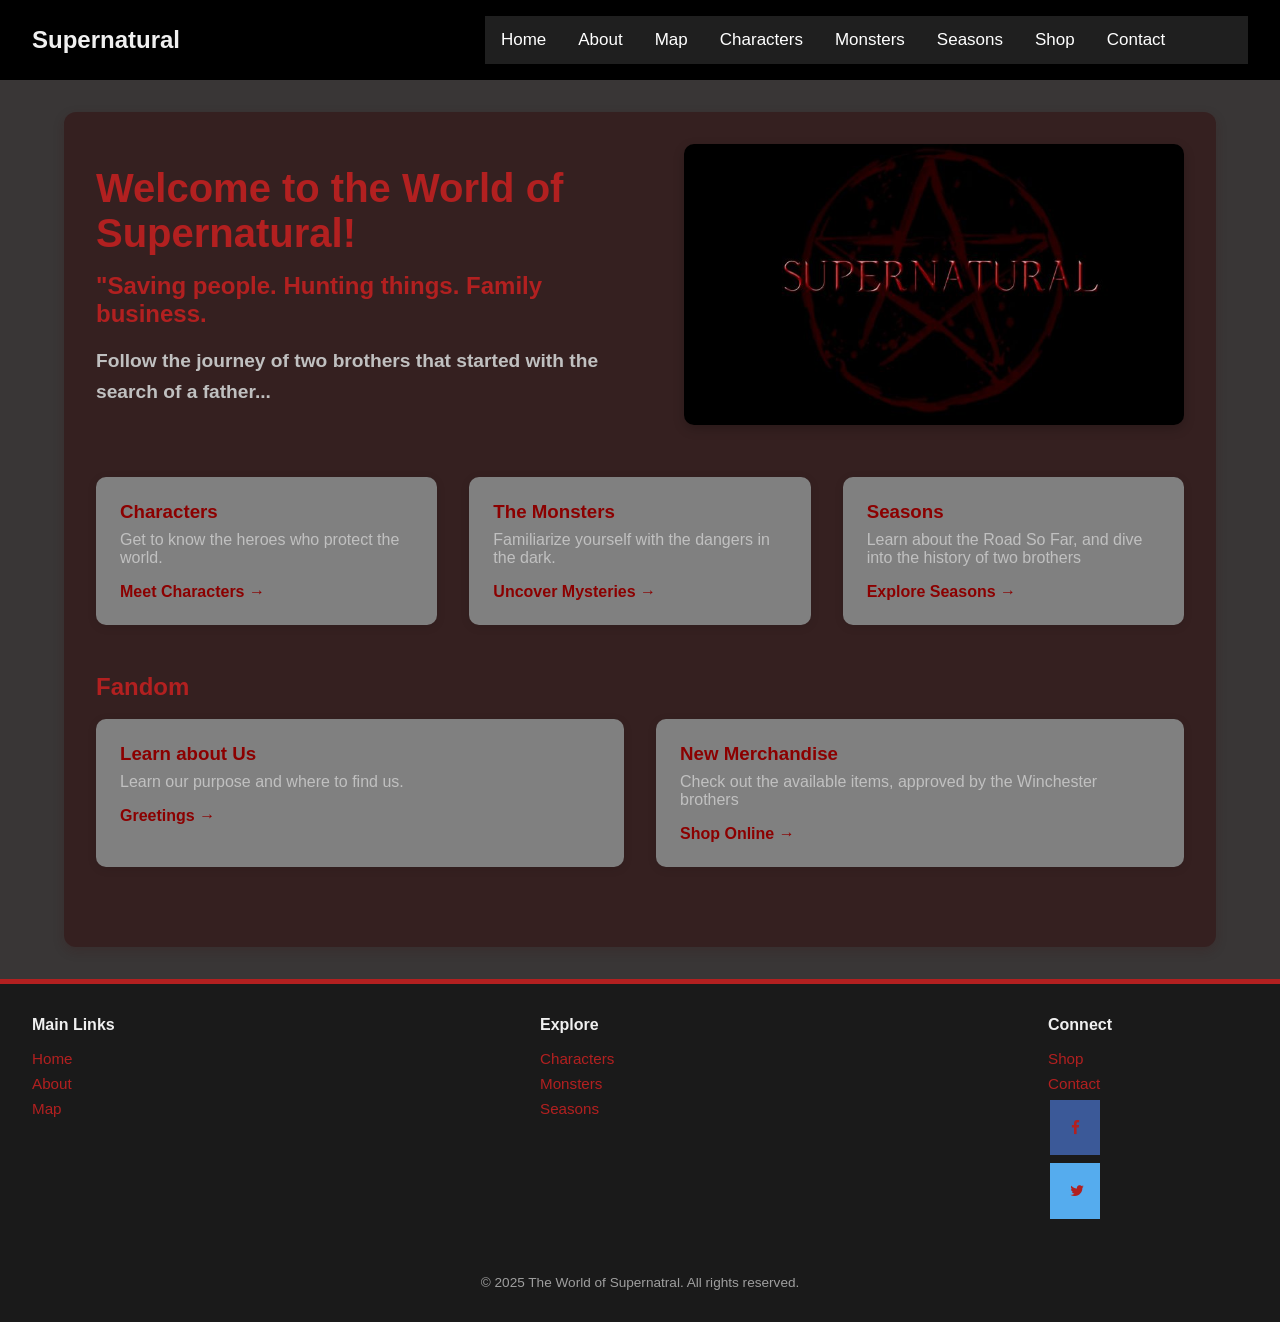
<file: index.html>
<!DOCTYPE html>
<html lang="en">

<!-- Head Settings and the title of the page, as well as links to the css files -->
<head>
 	<meta charset="utf-8">
    <meta name="viewport" content="width=device-width, initial-scale=1.0">
	<title>Supernatural</title>
     <link rel="stylesheet"  href="css/style.css">
    <link rel = "stylesheet"  href="css/navigation.css">
    <link rel="stylesheet" href="https://cdnjs.cloudflare.com/ajax/libs/font-awesome/4.7.0/css/font-awesome.min.css">

    	
</head>

<body>
    
  <!-- Header that contains the logo and the horizontal navigation bar-->
    <header>
        <div class="logo">Supernatural</div>
    
    
   
    <div class = "topnav" id = "myTopnav">
            <a href= "index.html">Home</a>&nbsp;
            <a href= "about.html">About</a>&nbsp;
            <a href= "map.html">Map</a>&nbsp;
            <a href= "characters.html">Characters</a>&nbsp;
            <a href= "monsters.html">Monsters</a>&nbsp;
            <a href= "seasons.html">Seasons</a>&nbsp;
            <a href= "shop.html">Shop</a>&nbsp;
            <a href= "contact.html">Contact</a>&nbsp;
            <a href="javascript:void(0);" class="icon" onclick="myFunction()">
            <i class="fa fa-bars"></i>
            </a>
    </div>
</header>
    
<!-- Main section with a flex layout -->
<main>
    <!-- Text on the left, and picture on the right -->
    <section class="intro">
        <div class="intro_text">
          <h1>Welcome to the World of Supernatural!</h1>
          <h2>"Saving people. Hunting things. Family business.</h2>&nbsp;
          <h3>Follow the journey of two brothers that started with the search of a father...</h3>
        </div>
        <div class="intro_image">
        <img src="img/supernatural.jpg" alt="Supernatural's logo">
        </div>
    </section>
      <!-- Cards for separate sections of the website with short description and links -->
      <section class="cards">
        <div class="card">
          <h3>Characters</h3>
          <p>Get to know the heroes who protect the world.</p>
          <a href="characters.html">Meet Characters →</a>
        </div>
        <div class="card">
          <h3>The Monsters</h3>
          <p>Familiarize yourself with the dangers in the dark.</p>
          <a href="monsters.html">Uncover Mysteries →</a>
        </div>
        <div class="card">
          <h3>Seasons</h3>
          <p>Learn about the Road So Far, and dive into the history of two brothers</p>
          <a href="seasons.html">Explore Seasons →</a>
        </div>
      </section>
      <!-- External Link -->
      <h2><a href="https://supernatural.fandom.com/wiki/Supernatural_Wiki">Fandom</a></h2>&nbsp;

      <section class="cards">
        <div class="card">
            <h3>Learn about Us</h3>
            <p>Learn our purpose and where to find us.</p>
            <a href="about.html">Greetings →</a>
        </div>
        <div class="card">
          <h3>New Merchandise</h3>
          <p>Check out the available items, approved by the Winchester brothers</p>
          <a href="shop.html">Shop Online →</a>
        </div>
      </section>



</main>
<!-- Footer with vertical navigation bars and links to other pagse of teh website as well as social media buttons -->
<footer>
 <div class="footer-column">
      <h4>Main Links</h4>
      <a href="index.html">Home</a>
      <a href="about.html">About</a>
      <a href="map.html">Map</a>
    </div>
    <div class="footer-column">
      <h4>Explore</h4>
      <a href="characters.html">Characters</a>
      <a href="monsters.html">Monsters</a>
      <a href="seasons.html">Seasons</a>
    </div>
    <div class="footer-column">
      <h4>Connect</h4>
      <a href="shop.html">Shop</a>
      <a href="contact.html">Contact</a>
      <a href="https://www.facebook.com/Supernatural/" class="fa fa-facebook"></a>
      <a href="https://x.com/SuperWiki" class="fa fa-twitter"></a>
      
    </div>
    <p class="copyright">&#169 2025 The World of Supernatral. All rights reserved.</p>
  </footer>
    
  <!-- Javascript for functionality of the navigation bars -->
    <script>
    function myFunction() {
        var x = document.getElementById("myTopnav");
            if (x.className === "topnav") {
            x.className += " responsive";
        } else {
            x.className = "topnav";
        }
    }
    </script>
    
    
    <!-- End of the body and html file -->
</body>
</html>
</file>
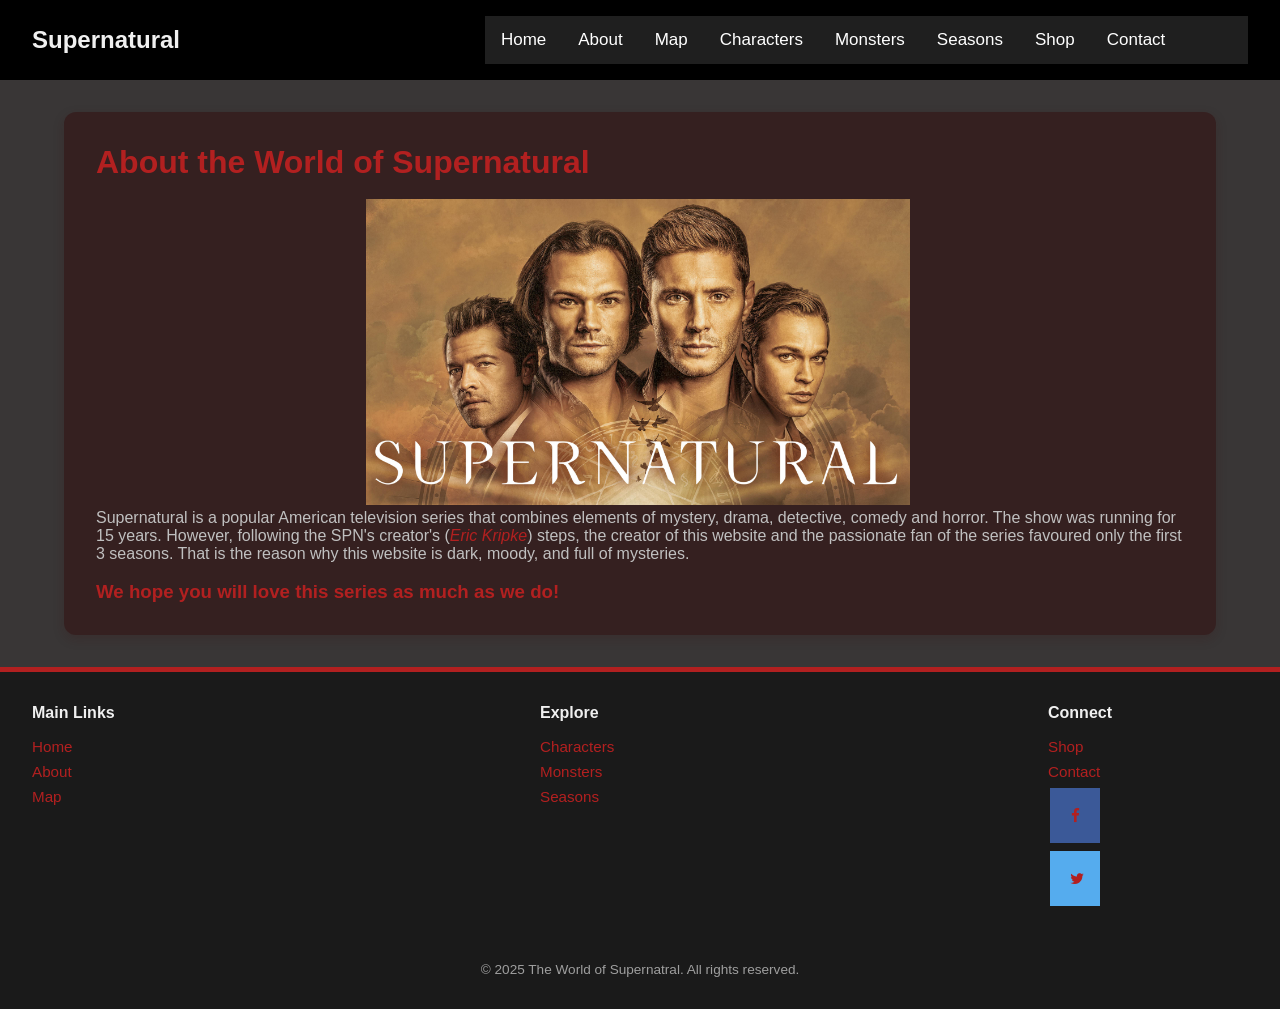
<file: about.html>
<!DOCTYPE html>
<html lang="en">

<head>
 	<meta charset="utf-8">
    <meta name="viewport" content="width=device-width, initial-scale=1.0">
	<title>Supernatural</title>
     <link rel="stylesheet"  href="css/style.css">
    <link rel = "stylesheet"  href="css/navigation.css">
    <link rel="stylesheet" href="https://cdnjs.cloudflare.com/ajax/libs/font-awesome/4.7.0/css/font-awesome.min.css">

    	
</head>

<body>
    
    <header>
        <div class="logo">Supernatural</div>
    
    
   
    <div class = "topnav" id = "myTopnav">
            <a href= "index.html">Home</a>&nbsp;
            <a href= "about.html">About</a>&nbsp;
            <a href= "map.html">Map</a>&nbsp;
            <a href= "characters.html">Characters</a>&nbsp;
            <a href= "monsters.html">Monsters</a>&nbsp;
            <a href= "seasons.html">Seasons</a>&nbsp;
            <a href= "shop.html">Shop</a>&nbsp;
            <a href= "contact.html">Contact</a>&nbsp;
            <a href="javascript:void(0);" class="icon" onclick="myFunction()">
            <i class="fa fa-bars"></i>
            </a>
    </div>
</header>
    
    
<main>

<!-- Introduction to the website, the purpose, and the external link to the creator's Wikipedia page -->
          <h1>About the World of Supernatural</h1>&nbsp;
          <center>
          <img src="img/about.jpeg" alt="Supernatural">&nbsp;
        </center>
          <p>Supernatural is a popular American television series that 
            combines elements of mystery, drama, detective, comedy and horror. The show
            was running for 15 years. However, following the SPN's creator's (<em><a href="https://en.wikipedia.org/wiki/Eric_Kripke">Eric Kripke</a></em>) 
            steps, the creator of this website and the passionate fan of the 
            series favoured only the first 3 seasons. That is the reason why this 
            website is dark, moody, and full of mysteries.</p>&nbsp;

            <h3>We hope you will love this series as much as we do!</h3>
        


</main>

<footer>
 <div class="footer-column">
      <h4>Main Links</h4>
      <a href="index.html">Home</a>
      <a href="about.html">About</a>
      <a href="map.html">Map</a>
    </div>
    <div class="footer-column">
      <h4>Explore</h4>
      <a href="characters.html">Characters</a>
      <a href="monsters.html">Monsters</a>
      <a href="seasons.html">Seasons</a>
    </div>
    <div class="footer-column">
      <h4>Connect</h4>
      <a href="shop.html">Shop</a>
      <a href="contact.html">Contact</a>
      <a href="https://www.facebook.com/Supernatural/" class="fa fa-facebook"></a>
      <a href="https://x.com/SuperWiki" class="fa fa-twitter"></a>
    </div>
    <p class="copyright">&#169 2025 The World of Supernatral. All rights reserved.</p>
  </footer>
    
    <script>
    function myFunction() {
        var x = document.getElementById("myTopnav");
            if (x.className === "topnav") {
            x.className += " responsive";
        } else {
            x.className = "topnav";
        }
    }
    </script>
    
    
    
</body>
</html>
</file>
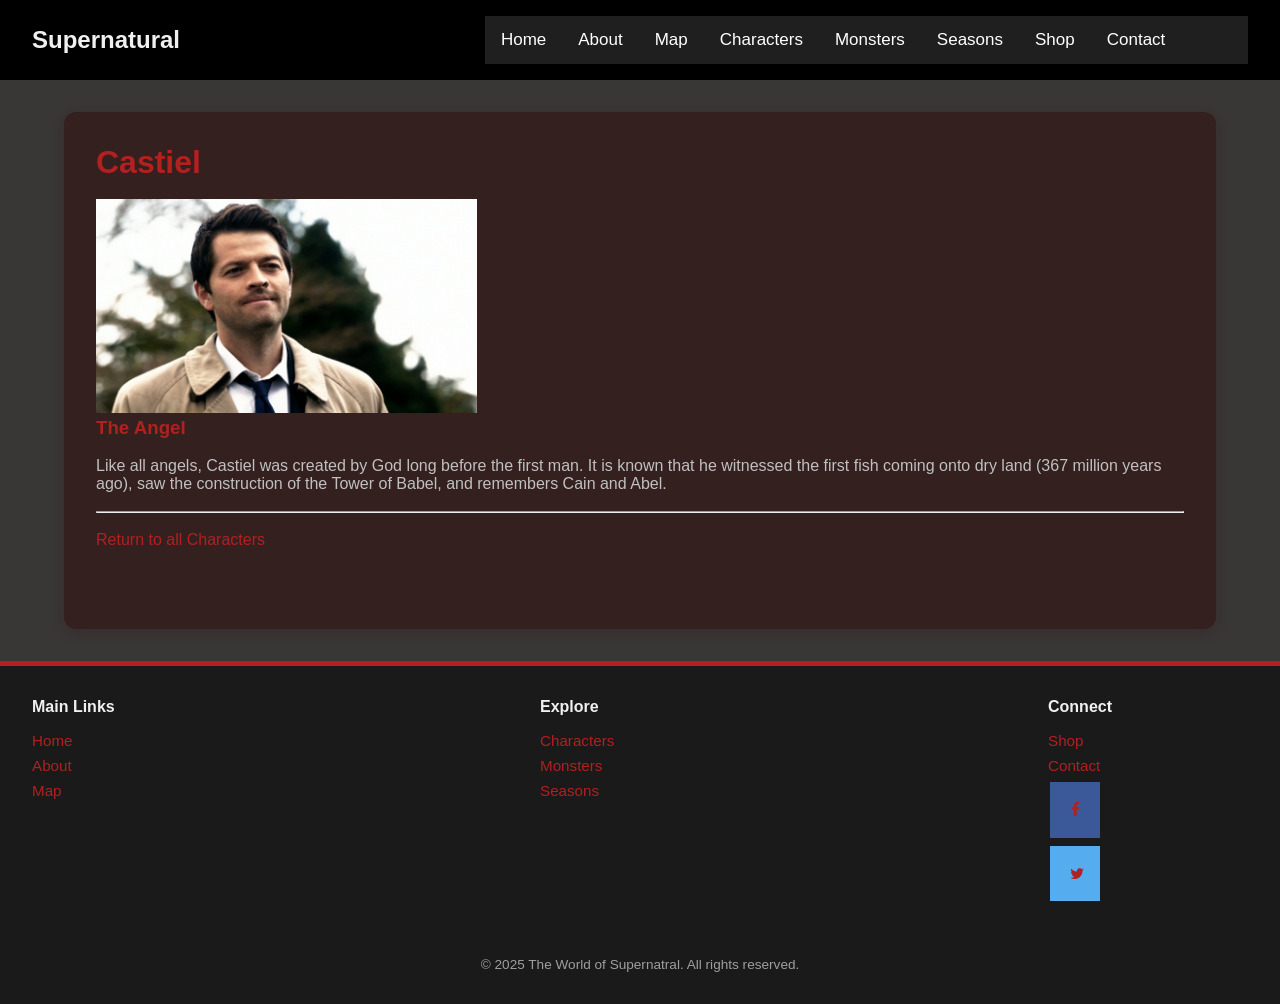
<file: cas.html>
<!DOCTYPE html>
<html lang="en">

<head>
 	<meta charset="utf-8">
    <meta name="viewport" content="width=device-width, initial-scale=1.0">
	<title>Supernatural</title>
     <link rel="stylesheet"  href="css/style.css">
    <link rel = "stylesheet"  href="css/navigation.css">
    <link rel="stylesheet" href="https://cdnjs.cloudflare.com/ajax/libs/font-awesome/4.7.0/css/font-awesome.min.css">

    	
</head>

<body>
    
    <header>
        <div class="logo">Supernatural</div>
    
    
   
    <div class = "topnav" id = "myTopnav">
            <a href= "index.html">Home</a>&nbsp;
            <a href= "about.html">About</a>&nbsp;
            <a href= "map.html">Map</a>&nbsp;
            <a href= "characters.html">Characters</a>&nbsp;
            <a href= "monsters.html">Monsters</a>&nbsp;
            <a href= "seasons.html">Seasons</a>&nbsp;
            <a href= "shop.html">Shop</a>&nbsp;
            <a href= "contact.html">Contact</a>&nbsp;
            <a href="javascript:void(0);" class="icon" onclick="myFunction()">
            <i class="fa fa-bars"></i>
            </a>
    </div>
</header>
    
    
<main>
<!-- Description of a character, and link back to the all characters at the bottom -->
    <h1>Castiel</h1>
    <br>
    <section class="character">
    <img src="img/cas2.jpeg" alt ="Castiel">
    <h3><em></em>The Angel</em></h3>
    <br>
    <p>Like all angels, Castiel was created by 
        God long before the first man. It is known 
        that he witnessed the first fish coming 
        onto dry land (367 million years ago), 
        saw the construction of the Tower of 
        Babel, and remembers Cain and Abel.</p>

    <br>
    <hr>
    <br>
    <p><a href="characters.html">Return to all Characters</a></p>
</section>


</main>

<footer>
 <div class="footer-column">
      <h4>Main Links</h4>
      <a href="index.html">Home</a>
      <a href="about.html">About</a>
      <a href="map.html">Map</a>
    </div>
    <div class="footer-column">
      <h4>Explore</h4>
      <a href="characters.html">Characters</a>
      <a href="monsters.html">Monsters</a>
      <a href="seasons.html">Seasons</a>
    </div>
    <div class="footer-column">
      <h4>Connect</h4>
      <a href="shop.html">Shop</a>
      <a href="contact.html">Contact</a>
      <a href="https://www.facebook.com/Supernatural/" class="fa fa-facebook"></a>
      <a href="https://x.com/SuperWiki" class="fa fa-twitter"></a>
    </div>
    <p class="copyright">&#169 2025 The World of Supernatral. All rights reserved.</p>
  </footer>
    
    <script>
    function myFunction() {
        var x = document.getElementById("myTopnav");
            if (x.className === "topnav") {
            x.className += " responsive";
        } else {
            x.className = "topnav";
        }
    }
    </script>
    
    
    
</body>
</html>
</file>
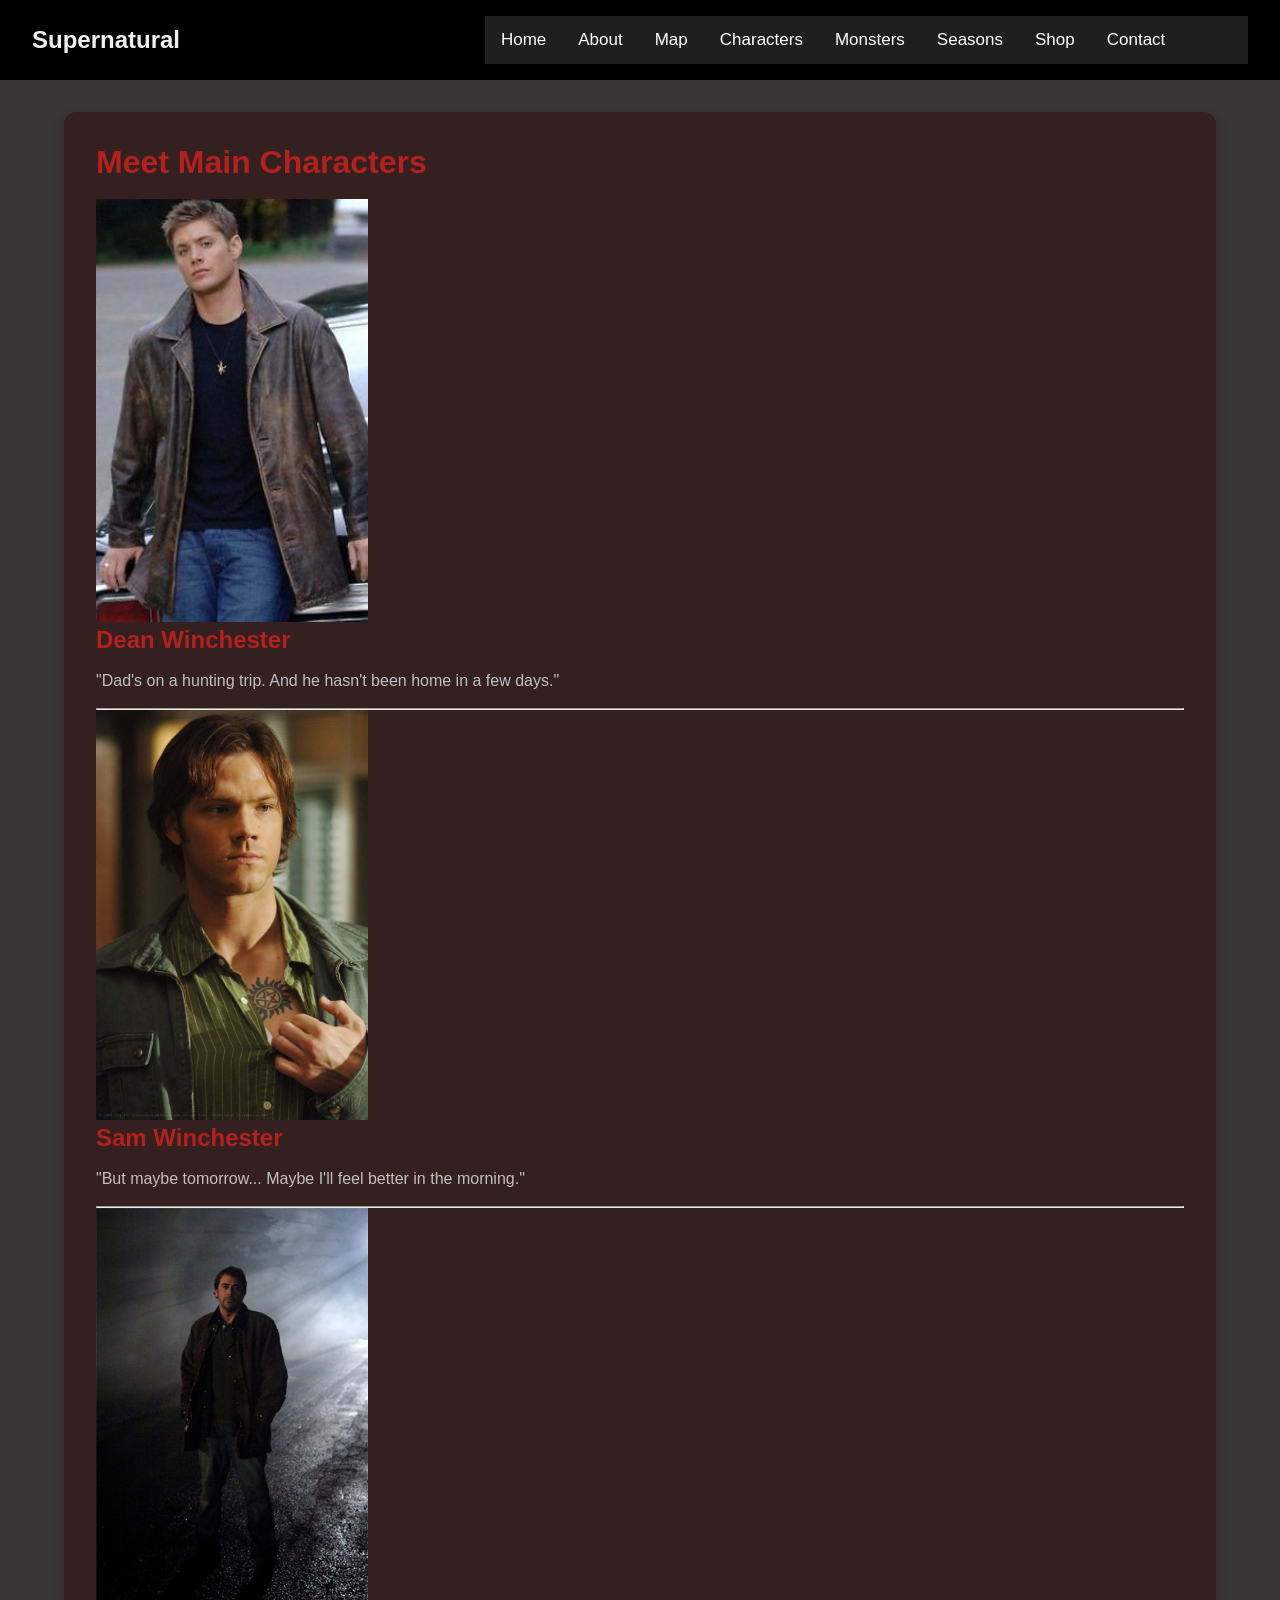
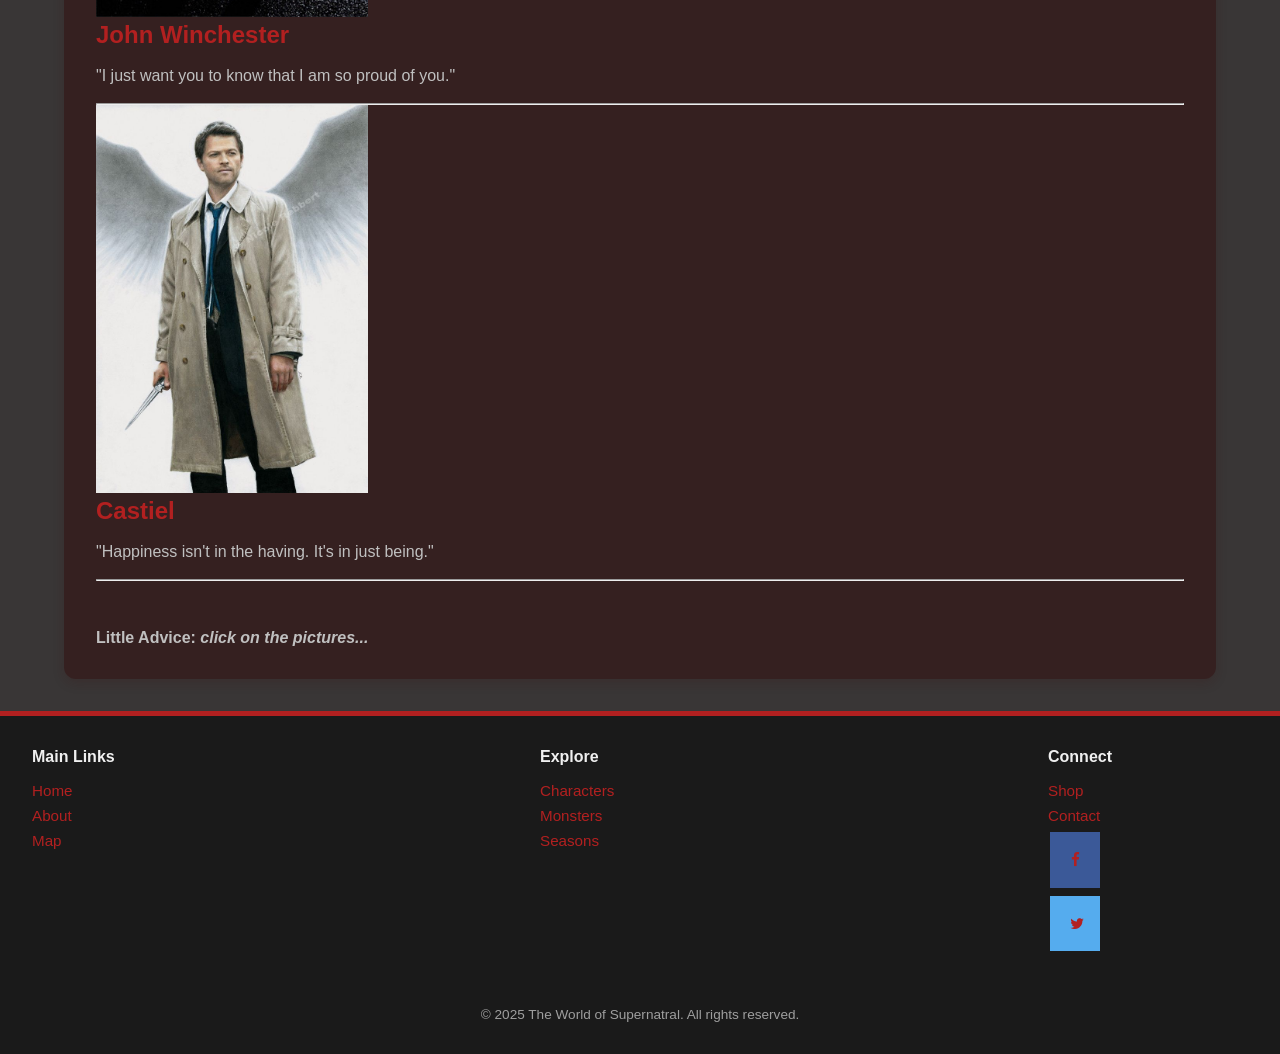
<file: characters.html>
<!DOCTYPE html>
<html lang="en">

<head>
 	<meta charset="utf-8">
    <meta name="viewport" content="width=device-width, initial-scale=1.0">
	<title>Supernatural</title>
     <link rel="stylesheet"  href="css/style.css">
    <link rel = "stylesheet"  href="css/navigation.css">
    <link rel="stylesheet" href="https://cdnjs.cloudflare.com/ajax/libs/font-awesome/4.7.0/css/font-awesome.min.css">

    	
</head>

<body>
    
    <header>
        <div class="logo">Supernatural</div>
    
    
   
    <div class = "topnav" id = "myTopnav">
            <a href= "index.html">Home</a>&nbsp;
            <a href= "about.html">About</a>&nbsp;
            <a href= "map.html">Map</a>&nbsp;
            <a href= "characters.html">Characters</a>&nbsp;
            <a href= "monsters.html">Monsters</a>&nbsp;
            <a href= "seasons.html">Seasons</a>&nbsp;
            <a href= "shop.html">Shop</a>&nbsp;
            <a href= "contact.html">Contact</a>&nbsp;
            <a href="javascript:void(0);" class="icon" onclick="myFunction()">
            <i class="fa fa-bars"></i>
            </a>
    </div>
</header>
    
    
<main>

    <!-- Characters with quotes of them and links to their pages through the photos of them -->
    <h1>Meet Main Characters</h1>&nbsp;
    <section class="characters">
    <a href="dean.html"><img src="img/dean.jpeg" alt="Dean Winchester"></a>&nbsp;
    <h2>Dean Winchester</h2>&nbsp;
    <p>"Dad's on a hunting trip. And he hasn't been home in a few days."</p>&nbsp;
    <hr>

    <a href="sam.html"><img src="img/sam.jpeg" alt="Sam Winchester"></a>&nbsp;
    <h2>Sam Winchester</h2>&nbsp;
    <p>"But maybe tomorrow... Maybe I'll feel better in the morning."</p>&nbsp;
    <hr>

    <a href="john.html"><img src="img/john.jpeg" alt="John Winchester"></a>&nbsp;
    <h2>John Winchester</h2>&nbsp;
    <p>"I just want you to know that I am so proud of you."</p>&nbsp;
    <hr>

    <a href="cas.html"><img src="img/cas.jpeg" alt="Castiel"></a>&nbsp;
    <h2>Castiel</h2>&nbsp;
    <p>"Happiness isn't in the having. It's in just being."</p>&nbsp;
    <hr>
    </section>
    <p><strong>Little Advice: <em>click on the pictures...</em></strong></p>

</main>

<footer>
 <div class="footer-column">
      <h4>Main Links</h4>
      <a href="index.html">Home</a>
      <a href="about.html">About</a>
      <a href="map.html">Map</a>
    </div>
    <div class="footer-column">
      <h4>Explore</h4>
      <a href="characters.html">Characters</a>
      <a href="monsters.html">Monsters</a>
      <a href="seasons.html">Seasons</a>
    </div>
    <div class="footer-column">
      <h4>Connect</h4>
      <a href="shop.html">Shop</a>
      <a href="contact.html">Contact</a>
      <a href="https://www.facebook.com/Supernatural/" class="fa fa-facebook"></a>
      <a href="https://x.com/SuperWiki" class="fa fa-twitter"></a>
    </div>
    <p class="copyright">&#169 2025 The World of Supernatral. All rights reserved.</p>
  </footer>
    
    <script>
    function myFunction() {
        var x = document.getElementById("myTopnav");
            if (x.className === "topnav") {
            x.className += " responsive";
        } else {
            x.className = "topnav";
        }
    }
    </script>
    
    
    
</body>
</html>
</file>
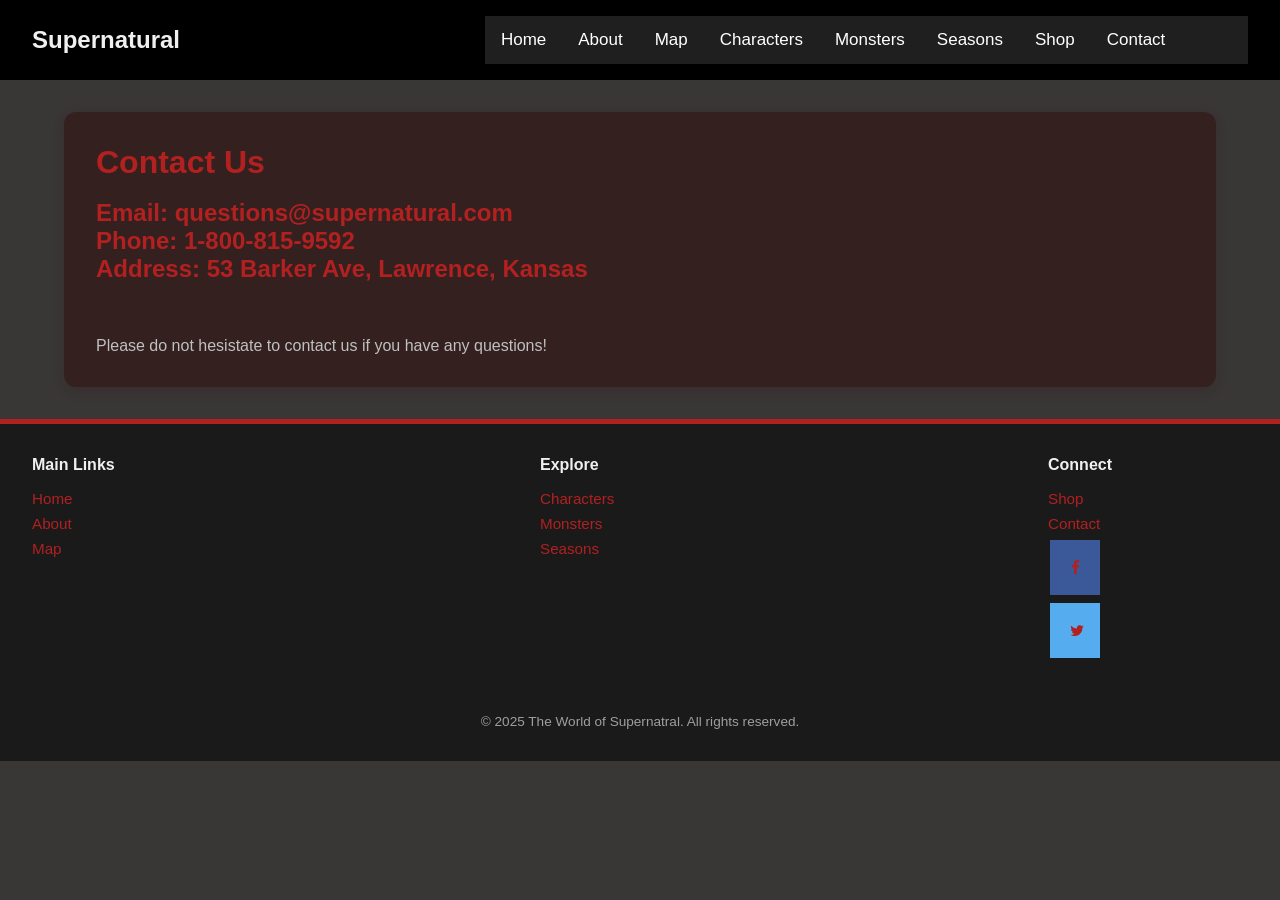
<file: contact.html>
<!DOCTYPE html>
<html lang="en">

<head>
 	<meta charset="utf-8">
    <meta name="viewport" content="width=device-width, initial-scale=1.0">
	<title>Supernatural</title>
     <link rel="stylesheet"  href="css/style.css">
    <link rel = "stylesheet"  href="css/navigation.css">
    <link rel="stylesheet" href="https://cdnjs.cloudflare.com/ajax/libs/font-awesome/4.7.0/css/font-awesome.min.css">

    	
</head>

<body>
    
    <header>
        <div class="logo">Supernatural</div>
    
    
   
    <div class = "topnav" id = "myTopnav">
            <a href= "index.html">Home</a>&nbsp;
            <a href= "about.html">About</a>&nbsp;
            <a href= "map.html">Map</a>&nbsp;
            <a href= "characters.html">Characters</a>&nbsp;
            <a href= "monsters.html">Monsters</a>&nbsp;
            <a href= "seasons.html">Seasons</a>&nbsp;
            <a href= "shop.html">Shop</a>&nbsp;
            <a href= "contact.html">Contact</a>&nbsp;
            <a href="javascript:void(0);" class="icon" onclick="myFunction()">
            <i class="fa fa-bars"></i>
            </a>
    </div>
</header>
    
    
<main>
<!-- Contact page with ways to contact like phone, address, and a working email (By clicking it, it'll open mail services ) -->
    <h1>Contact Us</h1>
    <br>
    <h2><strong>Email: </strong><a href="mailto:questions@supernatural.com">questions@supernatural.com</a></h2>
    <h2><strong>Phone: </strong>1-800-815-9592</h2>
    <h2><strong>Address: </strong>53 Barker Ave, Lawrence, Kansas</h2>

    <br>
    <br>
    <br>
    <p>Please do not hesistate to contact us if you have any questions!</p>

</main>

<footer>
 <div class="footer-column">
      <h4>Main Links</h4>
      <a href="index.html">Home</a>
      <a href="about.html">About</a>
      <a href="map.html">Map</a>
    </div>
    <div class="footer-column">
      <h4>Explore</h4>
      <a href="characters.html">Characters</a>
      <a href="monsters.html">Monsters</a>
      <a href="seasons.html">Seasons</a>
    </div>
    <div class="footer-column">
      <h4>Connect</h4>
      <a href="shop.html">Shop</a>
      <a href="contact.html">Contact</a>
      <a href="https://www.facebook.com/Supernatural/" class="fa fa-facebook"></a>
      <a href="https://x.com/SuperWiki" class="fa fa-twitter"></a>
    </div>
    <p class="copyright">&#169 2025 The World of Supernatral. All rights reserved.</p>
  </footer>
    
    <script>
    function myFunction() {
        var x = document.getElementById("myTopnav");
            if (x.className === "topnav") {
            x.className += " responsive";
        } else {
            x.className = "topnav";
        }
    }
    </script>
    
    
    
</body>
</html>
</file>
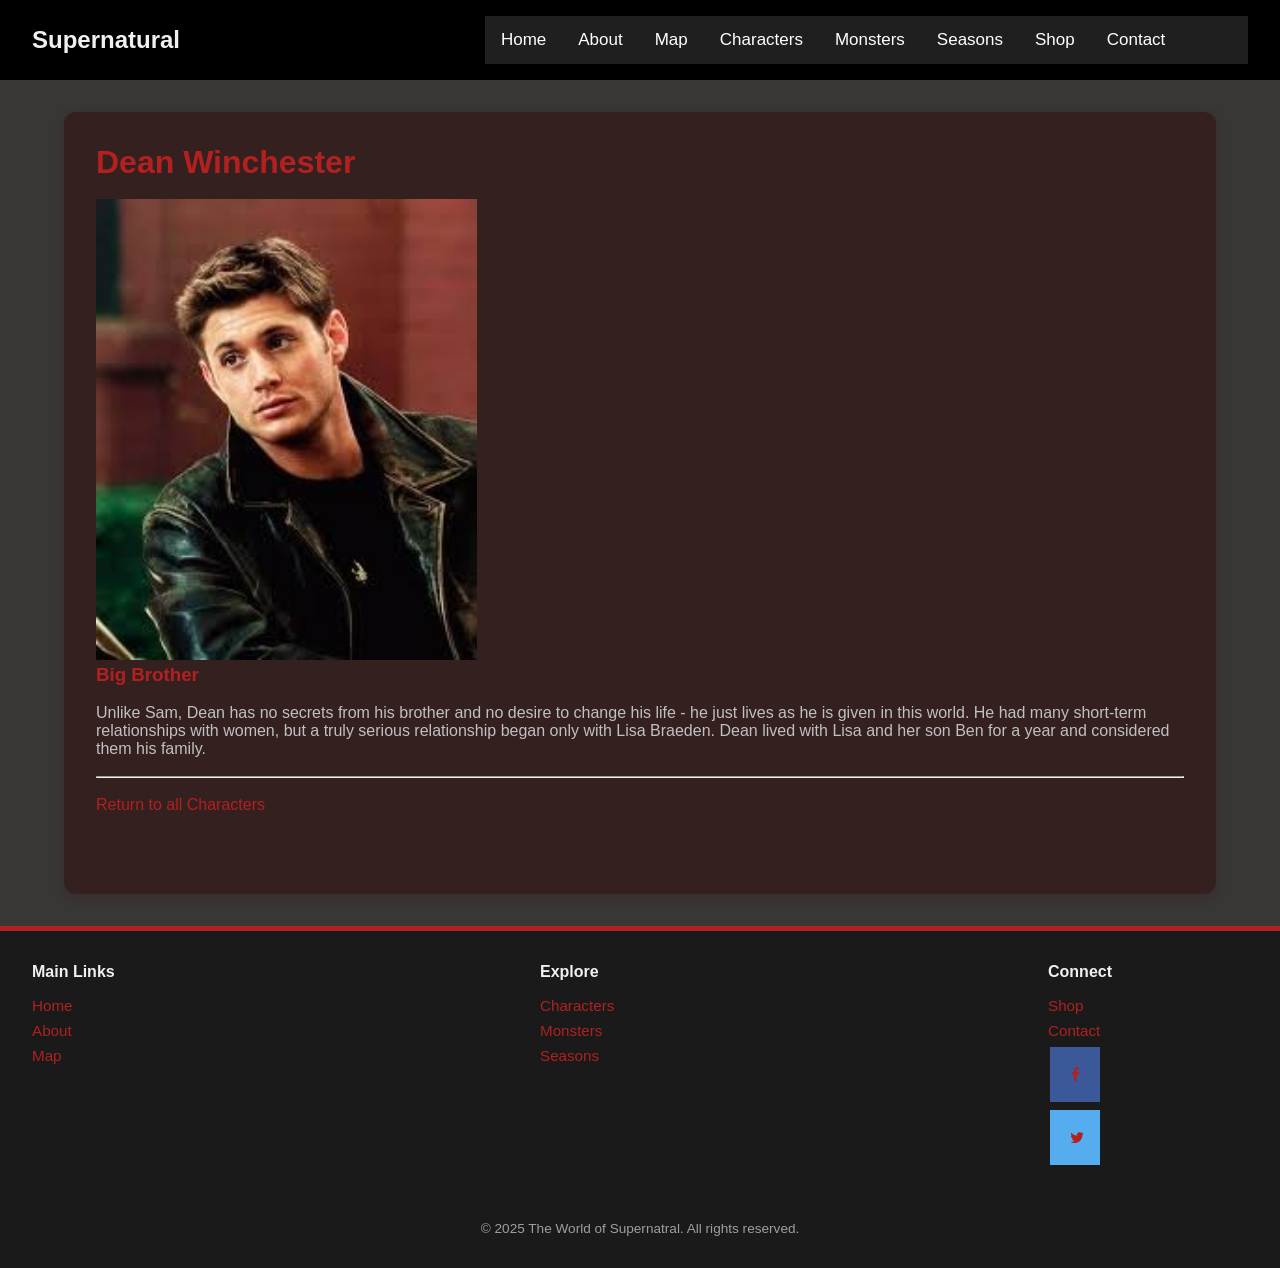
<file: dean.html>
<!DOCTYPE html>
<html lang="en">

<head>
 	<meta charset="utf-8">
    <meta name="viewport" content="width=device-width, initial-scale=1.0">
	<title>Supernatural</title>
     <link rel="stylesheet"  href="css/style.css">
    <link rel = "stylesheet"  href="css/navigation.css">
    <link rel="stylesheet" href="https://cdnjs.cloudflare.com/ajax/libs/font-awesome/4.7.0/css/font-awesome.min.css">

    	
</head>

<body>
    
    <header>
        <div class="logo">Supernatural</div>
    
    
   
    <div class = "topnav" id = "myTopnav">
            <a href= "index.html">Home</a>&nbsp;
            <a href= "about.html">About</a>&nbsp;
            <a href= "map.html">Map</a>&nbsp;
            <a href= "characters.html">Characters</a>&nbsp;
            <a href= "monsters.html">Monsters</a>&nbsp;
            <a href= "seasons.html">Seasons</a>&nbsp;
            <a href= "shop.html">Shop</a>&nbsp;
            <a href= "contact.html">Contact</a>&nbsp;
            <a href="javascript:void(0);" class="icon" onclick="myFunction()">
            <i class="fa fa-bars"></i>
            </a>
    </div>
</header>
    
    
<main>
<!-- Description of a character, and link back to the all characters at the bottom -->
    <h1>Dean Winchester</h1>
    <br>
    <section class="character">
    <img src="img/dean2.jpeg" alt ="Dean Winchester">
    <h3><em></em>Big Brother</em></h3>
    <br>
    <p>Unlike Sam, Dean has no 
        secrets from his brother and no desire to change his life - 
        he just lives as he is given in this world. He had many 
        short-term relationships with women, but a truly serious 
        relationship began only with Lisa Braeden. Dean lived 
        with Lisa and her son Ben for a year and considered them 
        his family.</p>

    <br>
    <hr>
    <br>
    <p><a href="characters.html">Return to all Characters</a></p>
</section>

</main>

<footer>
 <div class="footer-column">
      <h4>Main Links</h4>
      <a href="index.html">Home</a>
      <a href="about.html">About</a>
      <a href="map.html">Map</a>
    </div>
    <div class="footer-column">
      <h4>Explore</h4>
      <a href="characters.html">Characters</a>
      <a href="monsters.html">Monsters</a>
      <a href="seasons.html">Seasons</a>
    </div>
    <div class="footer-column">
      <h4>Connect</h4>
      <a href="shop.html">Shop</a>
      <a href="contact.html">Contact</a>
      <a href="https://www.facebook.com/Supernatural/" class="fa fa-facebook"></a>
      <a href="https://x.com/SuperWiki" class="fa fa-twitter"></a>
    </div>
    <p class="copyright">&#169 2025 The World of Supernatral. All rights reserved.</p>
  </footer>
    
    <script>
    function myFunction() {
        var x = document.getElementById("myTopnav");
            if (x.className === "topnav") {
            x.className += " responsive";
        } else {
            x.className = "topnav";
        }
    }
    </script>
    
    
    
</body>
</html>
</file>
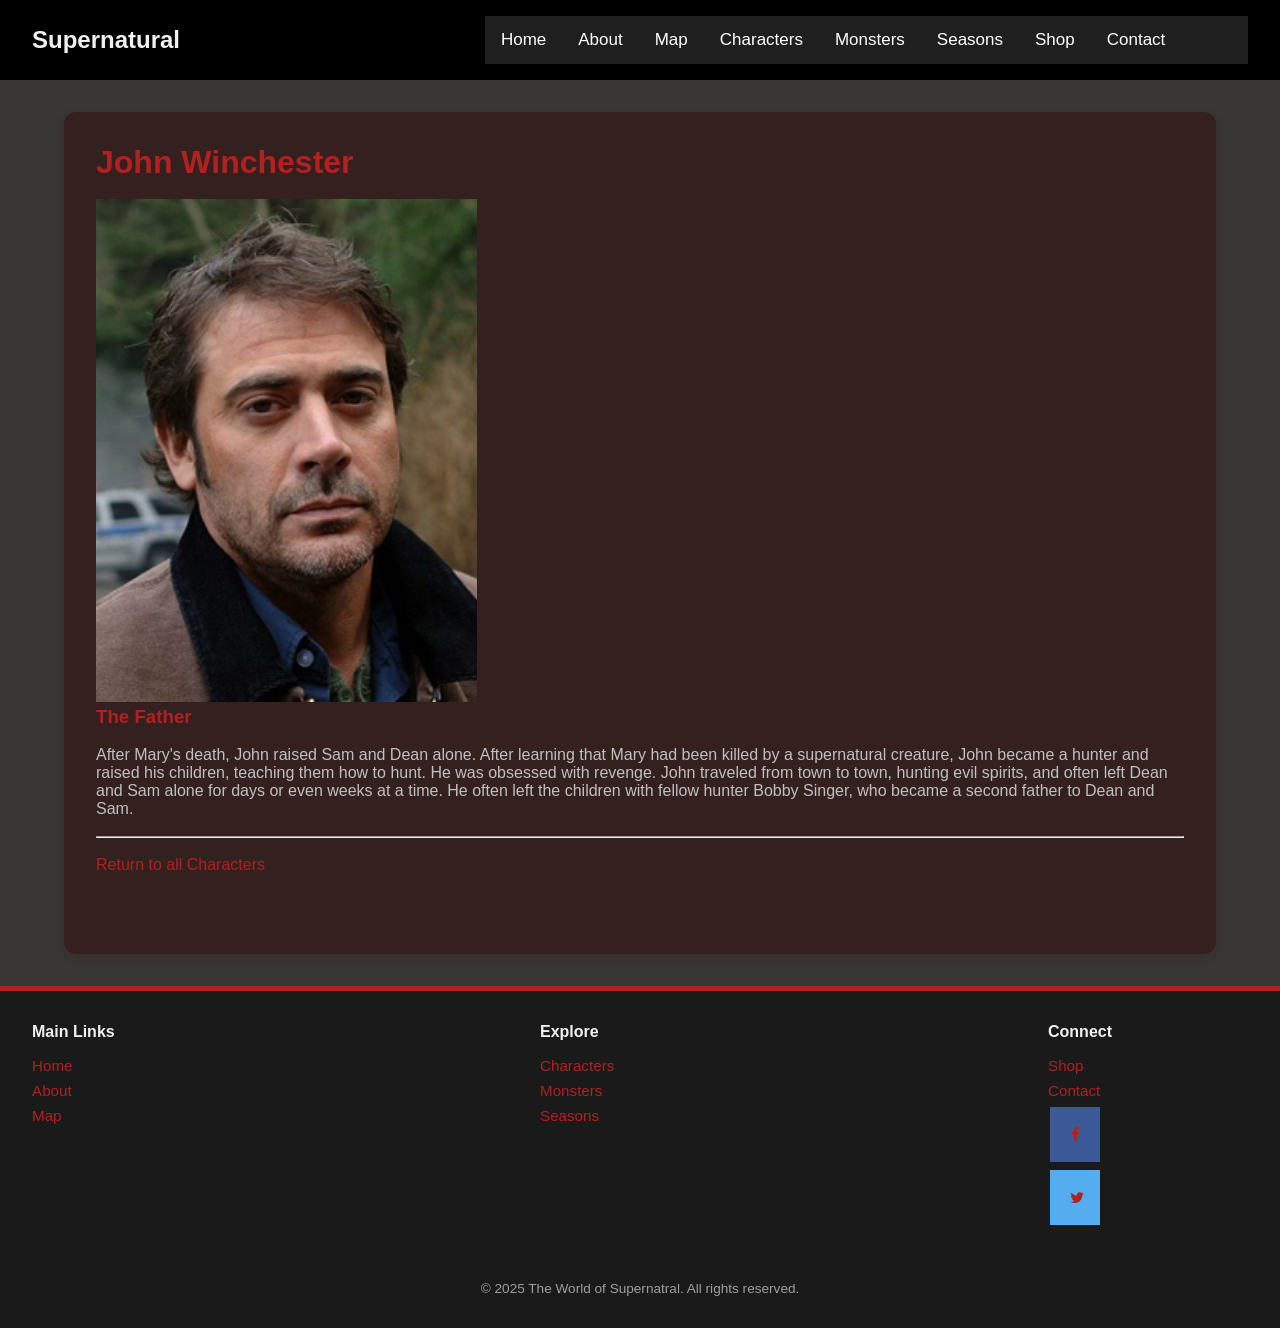
<file: john.html>
<!DOCTYPE html>
<html lang="en">

<head>
 	<meta charset="utf-8">
    <meta name="viewport" content="width=device-width, initial-scale=1.0">
	<title>Supernatural</title>
     <link rel="stylesheet"  href="css/style.css">
    <link rel = "stylesheet"  href="css/navigation.css">
    <link rel="stylesheet" href="https://cdnjs.cloudflare.com/ajax/libs/font-awesome/4.7.0/css/font-awesome.min.css">

    	
</head>

<body>
    
    <header>
        <div class="logo">Supernatural</div>
    
    
   
    <div class = "topnav" id = "myTopnav">
            <a href= "index.html">Home</a>&nbsp;
            <a href= "about.html">About</a>&nbsp;
            <a href= "map.html">Map</a>&nbsp;
            <a href= "characters.html">Characters</a>&nbsp;
            <a href= "monsters.html">Monsters</a>&nbsp;
            <a href= "seasons.html">Seasons</a>&nbsp;
            <a href= "shop.html">Shop</a>&nbsp;
            <a href= "contact.html">Contact</a>&nbsp;
            <a href="javascript:void(0);" class="icon" onclick="myFunction()">
            <i class="fa fa-bars"></i>
            </a>
    </div>
</header>
    
    
<main>
<!-- Description of a character, and link back to the all characters at the bottom -->
    <h1>John Winchester</h1>
    <br>
    <section class="character">
    <img src="img/john2.jpeg" alt ="John Winchester">
    <h3><em></em>The Father</em></h3>
    <br>
    <p>After Mary's death, John raised Sam and Dean alone. 
        After learning that Mary had been killed by a 
        supernatural creature, John became a hunter and 
        raised his children, teaching them how to 
        hunt. He was obsessed with revenge. John traveled 
        from town to town, hunting evil spirits, and often 
        left Dean and Sam alone for days or even weeks at 
        a time. He often left the children with fellow 
        hunter Bobby Singer, who became a second father 
        to Dean and Sam.</p>

    <br>
    <hr>
    <br>
    <p><a href="characters.html">Return to all Characters</a></p>
</section>


</main>

<footer>
 <div class="footer-column">
      <h4>Main Links</h4>
      <a href="index.html">Home</a>
      <a href="about.html">About</a>
      <a href="map.html">Map</a>
    </div>
    <div class="footer-column">
      <h4>Explore</h4>
      <a href="characters.html">Characters</a>
      <a href="monsters">Monsters</a>
      <a href="seasons.html">Seasons</a>
    </div>
    <div class="footer-column">
      <h4>Connect</h4>
      <a href="shop.html">Shop</a>
      <a href="contact.html">Contact</a>
      <a href="https://www.facebook.com/Supernatural/" class="fa fa-facebook"></a>
      <a href="https://x.com/SuperWiki" class="fa fa-twitter"></a>
    </div>
    <p class="copyright">&#169 2025 The World of Supernatral. All rights reserved.</p>
  </footer>
    
    <script>
    function myFunction() {
        var x = document.getElementById("myTopnav");
            if (x.className === "topnav") {
            x.className += " responsive";
        } else {
            x.className = "topnav";
        }
    }
    </script>
    
    
    
</body>
</html>
</file>
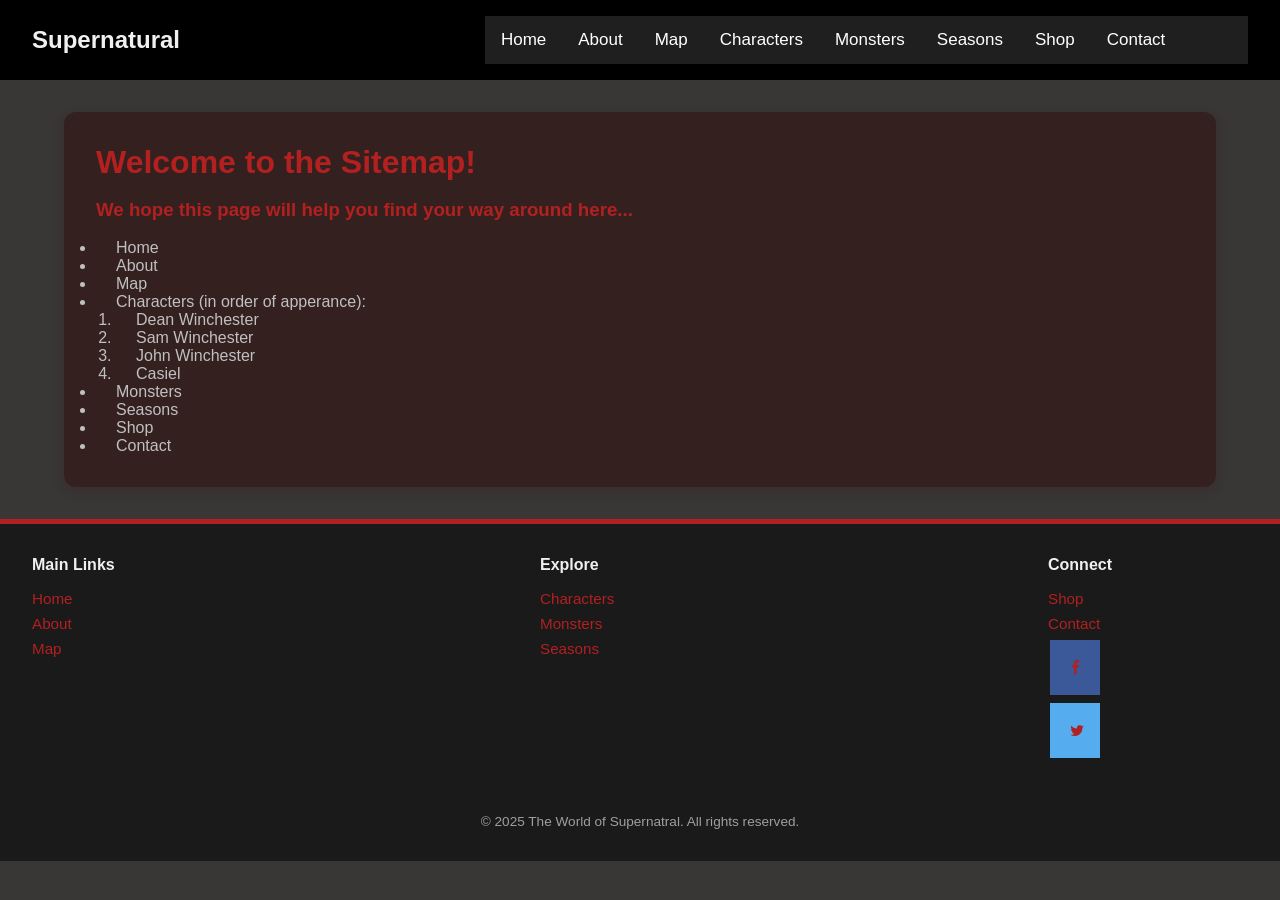
<file: map.html>
<!DOCTYPE html>
<html lang="en">

<head>
 	<meta charset="utf-8">
    <meta name="viewport" content="width=device-width, initial-scale=1.0">
	<title>Supernatural</title>
     <link rel="stylesheet"  href="css/style.css">
    <link rel = "stylesheet"  href="css/navigation.css">
    <link rel="stylesheet" href="https://cdnjs.cloudflare.com/ajax/libs/font-awesome/4.7.0/css/font-awesome.min.css">

    	
</head>

<body>
    
    <header>
        <div class="logo">Supernatural</div>
    
    
   
    <div class = "topnav" id = "myTopnav">
            <a href= "index.html">Home</a>&nbsp;
            <a href= "about.html">About</a>&nbsp;
            <a href= "map.html">Map</a>&nbsp;
            <a href= "characters.html">Characters</a>&nbsp;
            <a href= "monsters.html">Monsters</a>&nbsp;
            <a href= "seasons.html">Seasons</a>&nbsp;
            <a href= "shop.html">Shop</a>&nbsp;
            <a href= "contact.html">Contact</a>&nbsp;
            <a href="javascript:void(0);" class="icon" onclick="myFunction()">
            <i class="fa fa-bars"></i>
            </a>
    </div>
</header>
    
    
<main>
    <h1>Welcome to the Sitemap!</h1>&nbsp;
    <h3>We hope this page will help you find your way around here...</h3>&nbsp;
<!-- Nested lists to organize a clear structure of the website with working links -->
    <nav>
        <ul>
            <li><a href="index.html">Home</a></li>
            <li><a href="about.html">About</a></li>
            <li><a href="map.html">Map</a></li>
            <li><a href="characters.html">Characters (in order of apperance):</a>
                <ol>
                <li><a href="dean.html">Dean Winchester</a></li>
                <li><a href="sam.html">Sam Winchester</a></li>
                <li><a href="john.html">John Winchester</a></li>
                <li><a href="cas.html">Casiel</a></li>
                </ol>
            </li>
            <li><a href="monsters.html">Monsters</a></li>
            <li><a href="seasons.html">Seasons</a></li>
            <li><a href="shop.html">Shop</a></li>
            <li><a href="contact.html">Contact</a></li>
        </ul>
    </nav>



</main>

<footer>
 <div class="footer-column">
      <h4>Main Links</h4>
      <a href="index.html">Home</a>
      <a href="about.html">About</a>
      <a href="map.html">Map</a>
    </div>
    <div class="footer-column">
      <h4>Explore</h4>
      <a href="characters.html">Characters</a>
      <a href="monsters.html">Monsters</a>
      <a href="seasons.html">Seasons</a>
    </div>
    <div class="footer-column">
      <h4>Connect</h4>
      <a href="shop.html">Shop</a>
      <a href="contact.html">Contact</a>
      <a href="https://www.facebook.com/Supernatural/" class="fa fa-facebook"></a>
      <a href="https://x.com/SuperWiki" class="fa fa-twitter"></a>
    </div>
    <p class="copyright">&#169 2025 The World of Supernatral. All rights reserved.</p>
  </footer>
    
    <script>
    function myFunction() {
        var x = document.getElementById("myTopnav");
            if (x.className === "topnav") {
            x.className += " responsive";
        } else {
            x.className = "topnav";
        }
    }
    </script>
    
    
    
</body>
</html>
</file>
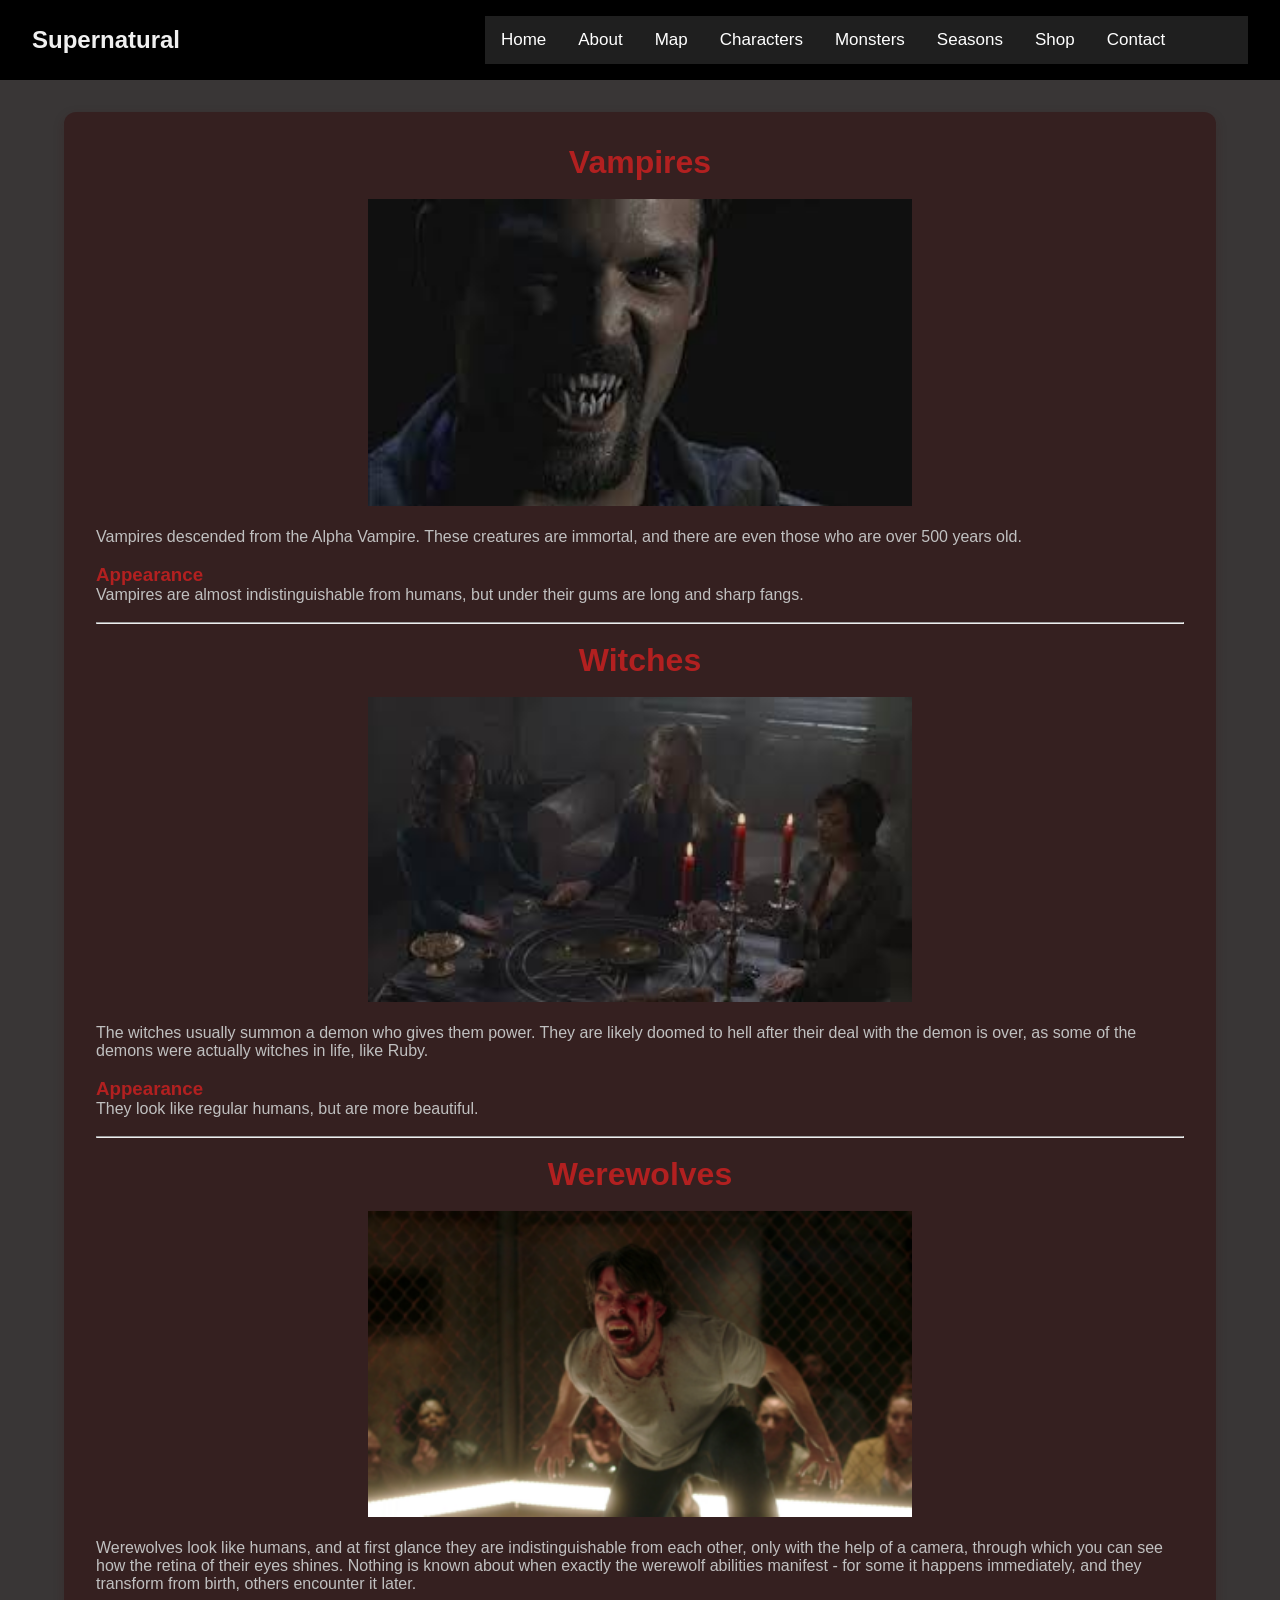
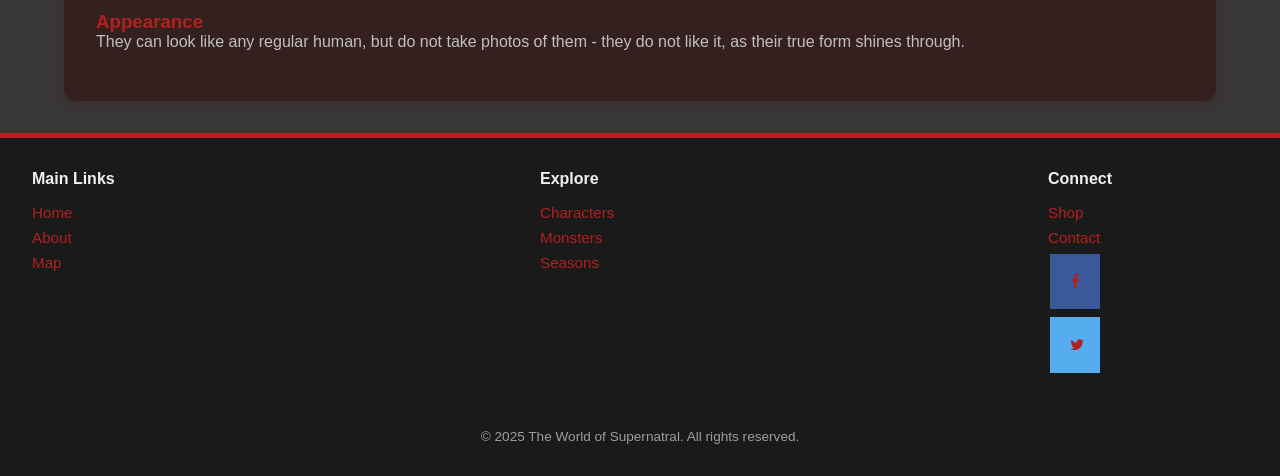
<file: monsters.html>
<!DOCTYPE html>
<html lang="en">

<head>
 	<meta charset="utf-8">
    <meta name="viewport" content="width=device-width, initial-scale=1.0">
	<title>Supernatural</title>
     <link rel="stylesheet"  href="css/style.css">
    <link rel = "stylesheet"  href="css/navigation.css">
    <link rel="stylesheet" href="https://cdnjs.cloudflare.com/ajax/libs/font-awesome/4.7.0/css/font-awesome.min.css">

    	
</head>

<body>
    
    <header>
        <div class="logo">Supernatural</div>
    
    
   
    <div class = "topnav" id = "myTopnav">
            <a href= "index.html">Home</a>&nbsp;
            <a href= "about.html">About</a>&nbsp;
            <a href= "map.html">Map</a>&nbsp;
            <a href= "characters.html">Characters</a>&nbsp;
            <a href= "monsters.html">Monsters</a>&nbsp;
            <a href= "seasons.html">Seasons</a>&nbsp;
            <a href= "shop.html">Shop</a>&nbsp;
            <a href= "contact.html">Contact</a>&nbsp;
            <a href="javascript:void(0);" class="icon" onclick="myFunction()">
            <i class="fa fa-bars"></i>
            </a>
    </div>
</header>
    
    
<main>

<!-- Description of each type of a monster, their appearance and a picture -->
    <center>
    <h1>Vampires</h1>
    <br>

    <img src="img/vampire.jpeg" alt ="Vampires">
    </center>
    <br>
    <p>Vampires descended from the Alpha Vampire. 
        These creatures are immortal, and there 
        are even those who are over 500 years old.</p>
    <br>
    <h3>Appearance</h3>
    <p>Vampires are almost indistinguishable 
        from humans, but under their gums are long and 
        sharp fangs.</p>

    <br>
    <hr>
    <br>

    <center>
    <h1>Witches</h1>
    <br>
    <img src="img/witch.jpeg" alt ="Witches">
    </center>
    <br>
    <p>The witches usually summon a demon who gives them power. 
        They are likely doomed to hell after their 
        deal with the demon is over, as some of the 
        demons were actually witches in 
        life, like Ruby.</p>
        <br>
        <h3>Appearance</h3>
        <p>They look like regular humans, but are more beautiful.</p>

    <br>
    <hr>
    <br>

    <center>
    <h1>Werewolves</h1>
    <br>
    <img src="img/werewolf.png" alt ="Werewolves">
    </center>
    <br>
    <p>Werewolves look like humans, and at first glance 
        they are indistinguishable from each other, 
        only with the help of a camera, through which 
        you can see how the retina of their eyes 
        shines. Nothing is known about when exactly 
        the werewolf abilities manifest - for some 
        it happens immediately, and they transform 
        from birth, others encounter it later.</p>
        <br>
        <h3>Appearance</h3>
        <p>They can look like any regular human, but do not take
            photos of them - they do not like it, as their true 
            form shines through.</p>

    <br>




</main>

<footer>
 <div class="footer-column">
      <h4>Main Links</h4>
      <a href="index.html">Home</a>
      <a href="about.html">About</a>
      <a href="map.html">Map</a>
    </div>
    <div class="footer-column">
      <h4>Explore</h4>
      <a href="characters.html">Characters</a>
      <a href="monsters">Monsters</a>
      <a href="seasons.html">Seasons</a>
    </div>
    <div class="footer-column">
      <h4>Connect</h4>
      <a href="shop.html">Shop</a>
      <a href="contact.html">Contact</a>
      <a href="https://www.facebook.com/Supernatural/" class="fa fa-facebook"></a>
      <a href="https://x.com/SuperWiki" class="fa fa-twitter"></a>
    </div>
    <p class="copyright">&#169 2025 The World of Supernatral. All rights reserved.</p>
  </footer>
    
    <script>
    function myFunction() {
        var x = document.getElementById("myTopnav");
            if (x.className === "topnav") {
            x.className += " responsive";
        } else {
            x.className = "topnav";
        }
    }
    </script>
    
    
    
</body>
</html>
</file>
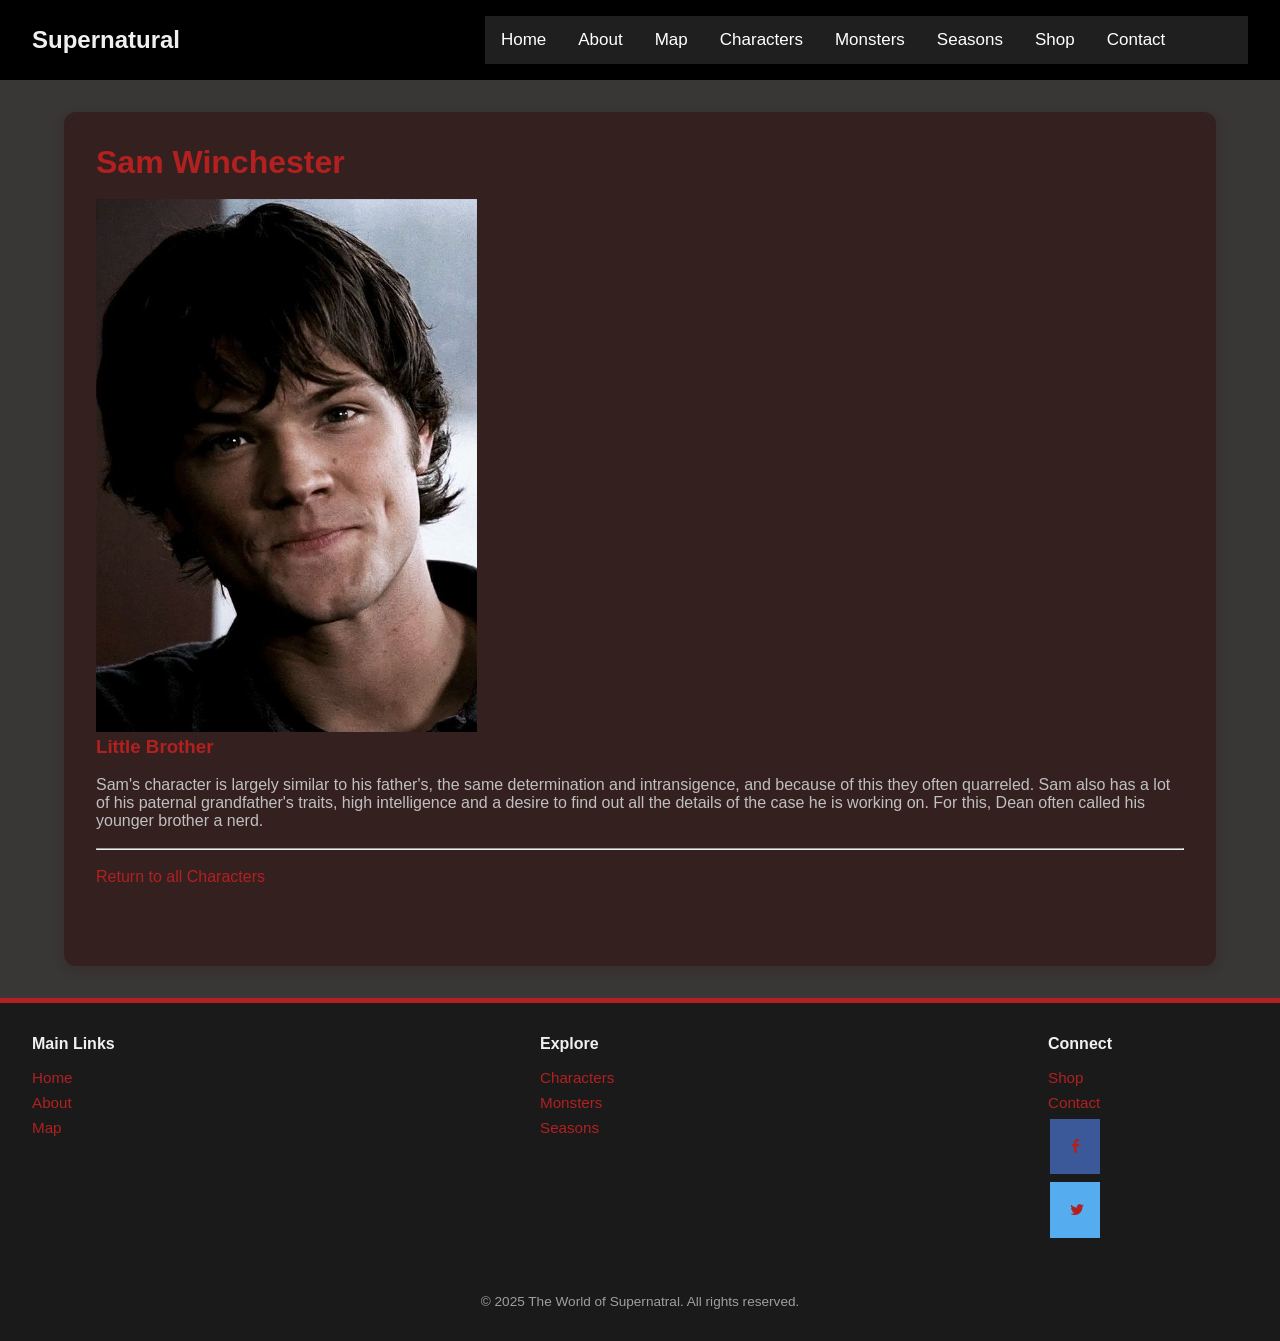
<file: sam.html>
<!DOCTYPE html>
<html lang="en">

<head>
 	<meta charset="utf-8">
    <meta name="viewport" content="width=device-width, initial-scale=1.0">
	<title>Supernatural</title>
     <link rel="stylesheet"  href="css/style.css">
    <link rel = "stylesheet"  href="css/navigation.css">
    <link rel="stylesheet" href="https://cdnjs.cloudflare.com/ajax/libs/font-awesome/4.7.0/css/font-awesome.min.css">

    	
</head>

<body>
    
    <header>
        <div class="logo">Supernatural</div>
    
    
   
    <div class = "topnav" id = "myTopnav">
            <a href= "index.html">Home</a>&nbsp;
            <a href= "about.html">About</a>&nbsp;
            <a href= "map.html">Map</a>&nbsp;
            <a href= "characters.html">Characters</a>&nbsp;
            <a href= "monsters.html">Monsters</a>&nbsp;
            <a href= "seasons.html">Seasons</a>&nbsp;
            <a href= "shop.html">Shop</a>&nbsp;
            <a href= "contact.html">Contact</a>&nbsp;
            <a href="javascript:void(0);" class="icon" onclick="myFunction()">
            <i class="fa fa-bars"></i>
            </a>
    </div>
</header>
    
    
<main>
<!-- Description of a character, and link back to the all characters at the bottom -->
    <h1>Sam Winchester</h1>
    <br>
    <section class="character">
    <img src="img/sam2.jpeg" alt ="Sam Winchester">
    <h3><em></em>Little Brother</em></h3>
    <br>
    <p>Sam's character is largely similar to his father's, 
        the same determination and intransigence, and because 
        of this they often quarreled. Sam also has a lot of his 
        paternal grandfather's traits, high intelligence and a 
        desire to find out all the details of the case he is 
        working on. For this, Dean often called his younger 
        brother a nerd.</p>

    <br>
    <hr>
    <br>
    <p><a href="characters.html">Return to all Characters</a></p>
</section>


</main>

<footer>
 <div class="footer-column">
      <h4>Main Links</h4>
      <a href="index.html">Home</a>
      <a href="about.html">About</a>
      <a href="map.html">Map</a>
    </div>
    <div class="footer-column">
      <h4>Explore</h4>
      <a href="characters.html">Characters</a>
      <a href="monsters.html">Monsters</a>
      <a href="seasons.html">Seasons</a>
    </div>
    <div class="footer-column">
      <h4>Connect</h4>
      <a href="shop.html">Shop</a>
      <a href="contact.html">Contact</a>
      <a href="https://www.facebook.com/Supernatural/" class="fa fa-facebook"></a>
      <a href="https://x.com/SuperWiki" class="fa fa-twitter"></a>
    </div>
    <p class="copyright">&#169 2025 The World of Supernatral. All rights reserved.</p>
  </footer>
    
    <script>
    function myFunction() {
        var x = document.getElementById("myTopnav");
            if (x.className === "topnav") {
            x.className += " responsive";
        } else {
            x.className = "topnav";
        }
    }
    </script>
    
    
    
</body>
</html>
</file>
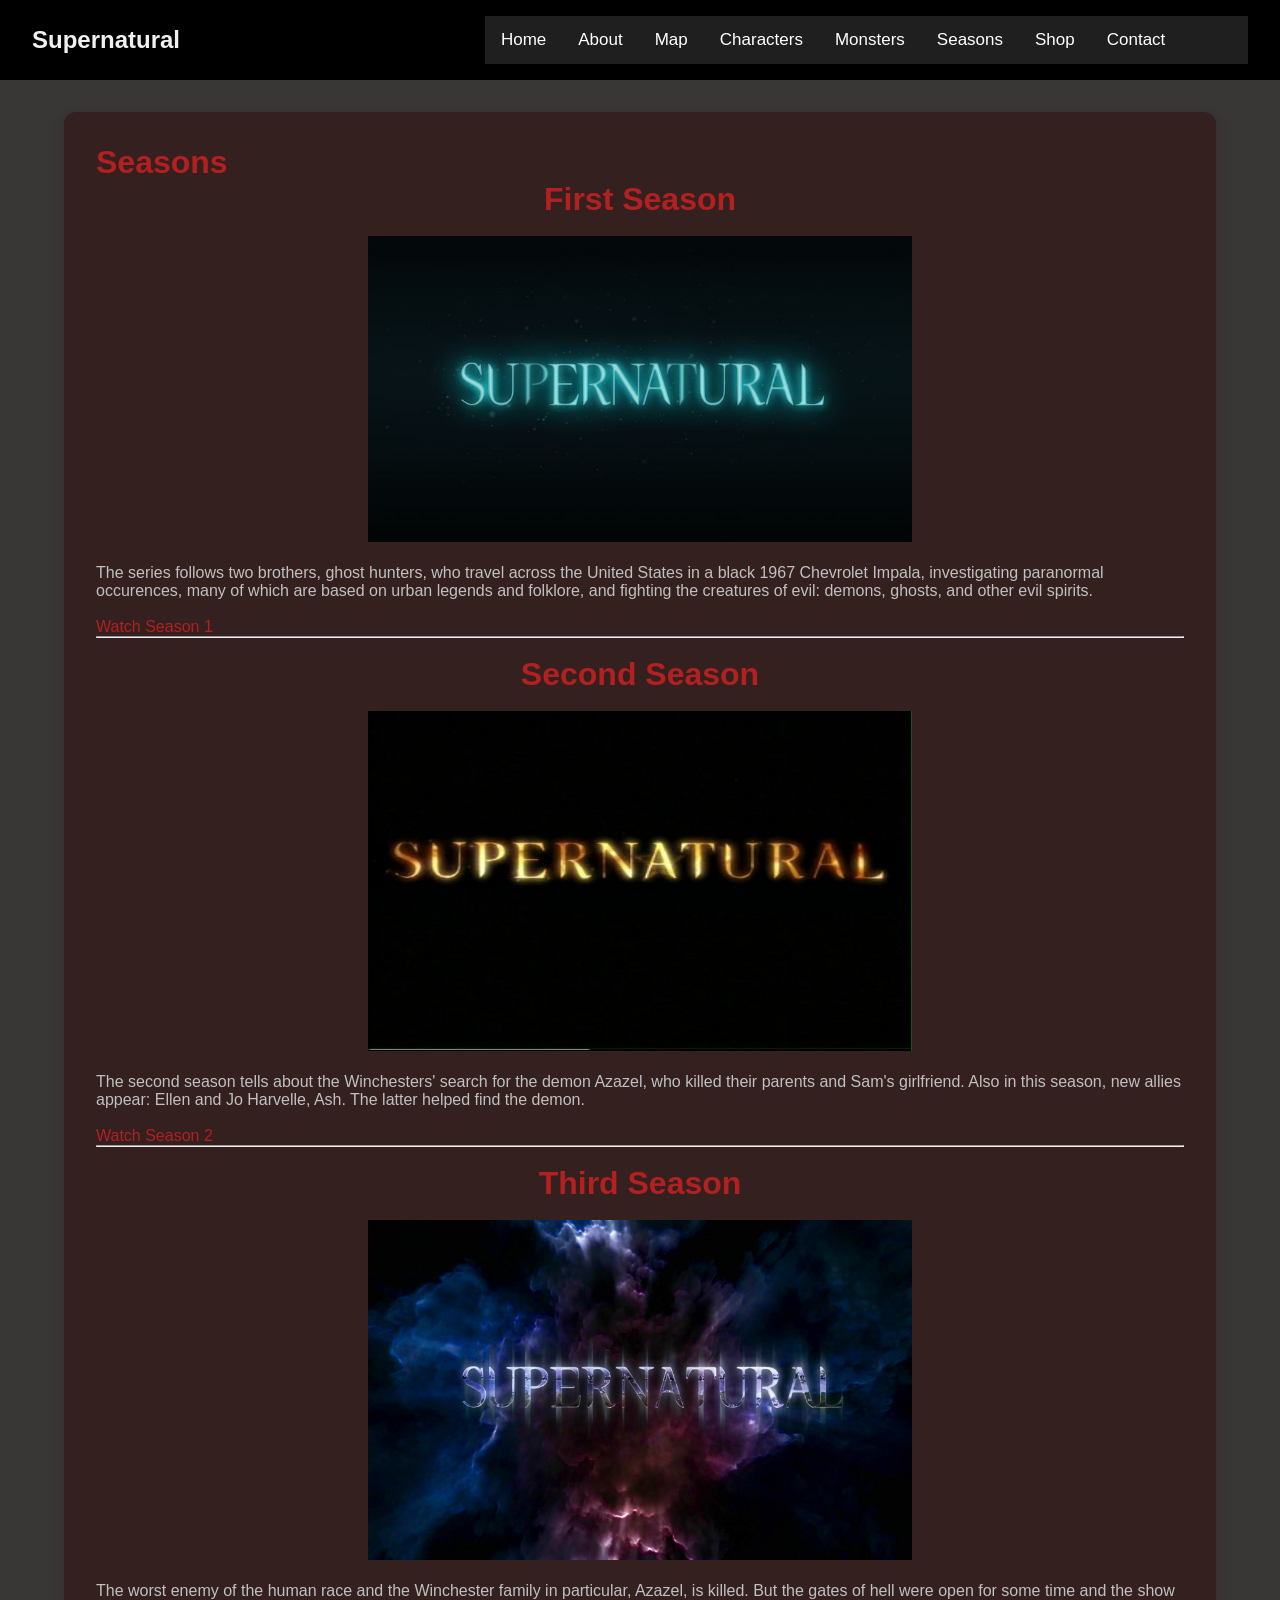
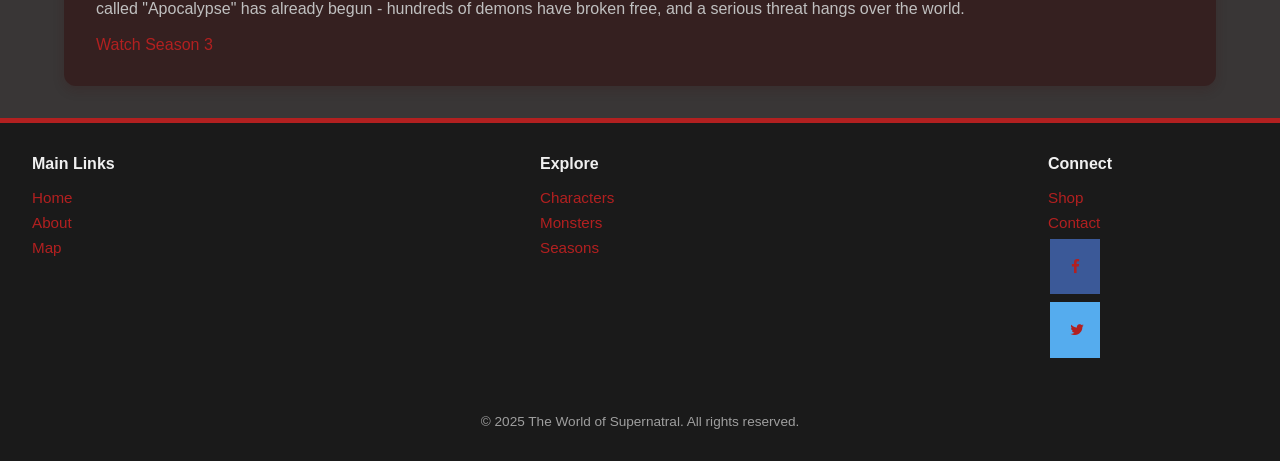
<file: seasons.html>
<!DOCTYPE html>
<html lang="en">

<head>
 	<meta charset="utf-8">
    <meta name="viewport" content="width=device-width, initial-scale=1.0">
	<title>Supernatural</title>
     <link rel="stylesheet"  href="css/style.css">
    <link rel = "stylesheet"  href="css/navigation.css">
    <link rel="stylesheet" href="https://cdnjs.cloudflare.com/ajax/libs/font-awesome/4.7.0/css/font-awesome.min.css">

    	
</head>

<body>
    
    <header>
        <div class="logo">Supernatural</div>
    
    
   
    <div class = "topnav" id = "myTopnav">
            <a href= "index.html">Home</a>&nbsp;
            <a href= "about.html">About</a>&nbsp;
            <a href= "map.html">Map</a>&nbsp;
            <a href= "characters.html">Characters</a>&nbsp;
            <a href= "monsters.html">Monsters</a>&nbsp;
            <a href= "seasons.html">Seasons</a>&nbsp;
            <a href= "shop.html">Shop</a>&nbsp;
            <a href= "contact.html">Contact</a>&nbsp;
            <a href="javascript:void(0);" class="icon" onclick="myFunction()">
            <i class="fa fa-bars"></i>
            </a>
    </div>
</header>
    
    
<main>
<!-- DEscription of first 3 seasons of teh show, their respective logo, and an external link to watch each respective season -->
    <h1>Seasons</h1>
    <center>
        <h1>First Season</h1>
        <br>
        <img src="img/spn1.jpeg" alt ="Season 1">
        <br>
        <br>
    </center>
    
        <p>The series follows two brothers, ghost 
            hunters, who travel across the United 
            States in a black 1967 Chevrolet Impala, 
            investigating paranormal occurences, many 
            of which are based on urban legends and 
            folklore, and fighting the creatures of 
            evil: demons, ghosts, and other evil spirits.</p>
        <br>
        <p><a href="https://www.amazon.co.uk/Supernatural-Season-1/dp/B00G0N9I8G">Watch Season 1</a></p>
        <hr>
        <br>
    
    <center>
        <h1>Second Season</h1>
        <br>
        <img src="img/spn2.jpeg" alt ="Season 2">
        <br>
        <br>
    </center>
        
        <p>The second season tells about the Winchesters' 
            search for the demon Azazel, who killed their 
            parents and Sam's girlfriend. Also in this 
            season, new allies appear: Ellen and Jo 
            Harvelle, Ash. The latter helped find the demon.</p>
        <br>
        <p><a href="https://www.amazon.co.uk/Supernatural-Season-2/dp/B00G0N7WVQ">Watch Season 2</a></p>
        <hr>
        <br>
    
    <center>
        <h1>Third Season</h1>
        <br>
        <img src="img/spn3.jpeg" alt ="Season 3">
        <br>
        <br>
    </center>
            
        <p>The worst enemy of the human race and 
            the Winchester family in particular, 
            Azazel, is killed. But the gates of 
            hell were open for some time and the 
            show called "Apocalypse" has already 
            begun - hundreds of demons have broken 
            free, and a serious threat hangs over the world.</p>
        <br>
        <p><a href="https://www.amazon.com/Supernatural-The-Complete-Third-Season/dp/B000WT7R6O">Watch Season 3</a></p>
    



</main>

<footer>
 <div class="footer-column">
      <h4>Main Links</h4>
      <a href="index.html">Home</a>
      <a href="about.html">About</a>
      <a href="map.html">Map</a>
    </div>
    <div class="footer-column">
      <h4>Explore</h4>
      <a href="characters.html">Characters</a>
      <a href="monsters.html">Monsters</a>
      <a href="seasons.html">Seasons</a>
    </div>
    <div class="footer-column">
      <h4>Connect</h4>
      <a href="shop.html">Shop</a>
      <a href="contact.html">Contact</a>
      <a href="https://www.facebook.com/Supernatural/" class="fa fa-facebook"></a>
      <a href="https://x.com/SuperWiki" class="fa fa-twitter"></a>
    </div>
    <p class="copyright">&#169 2025 The World of Supernatral. All rights reserved.</p>
  </footer>
    
    <script>
    function myFunction() {
        var x = document.getElementById("myTopnav");
            if (x.className === "topnav") {
            x.className += " responsive";
        } else {
            x.className = "topnav";
        }
    }
    </script>
    
    
    
</body>
</html>
</file>
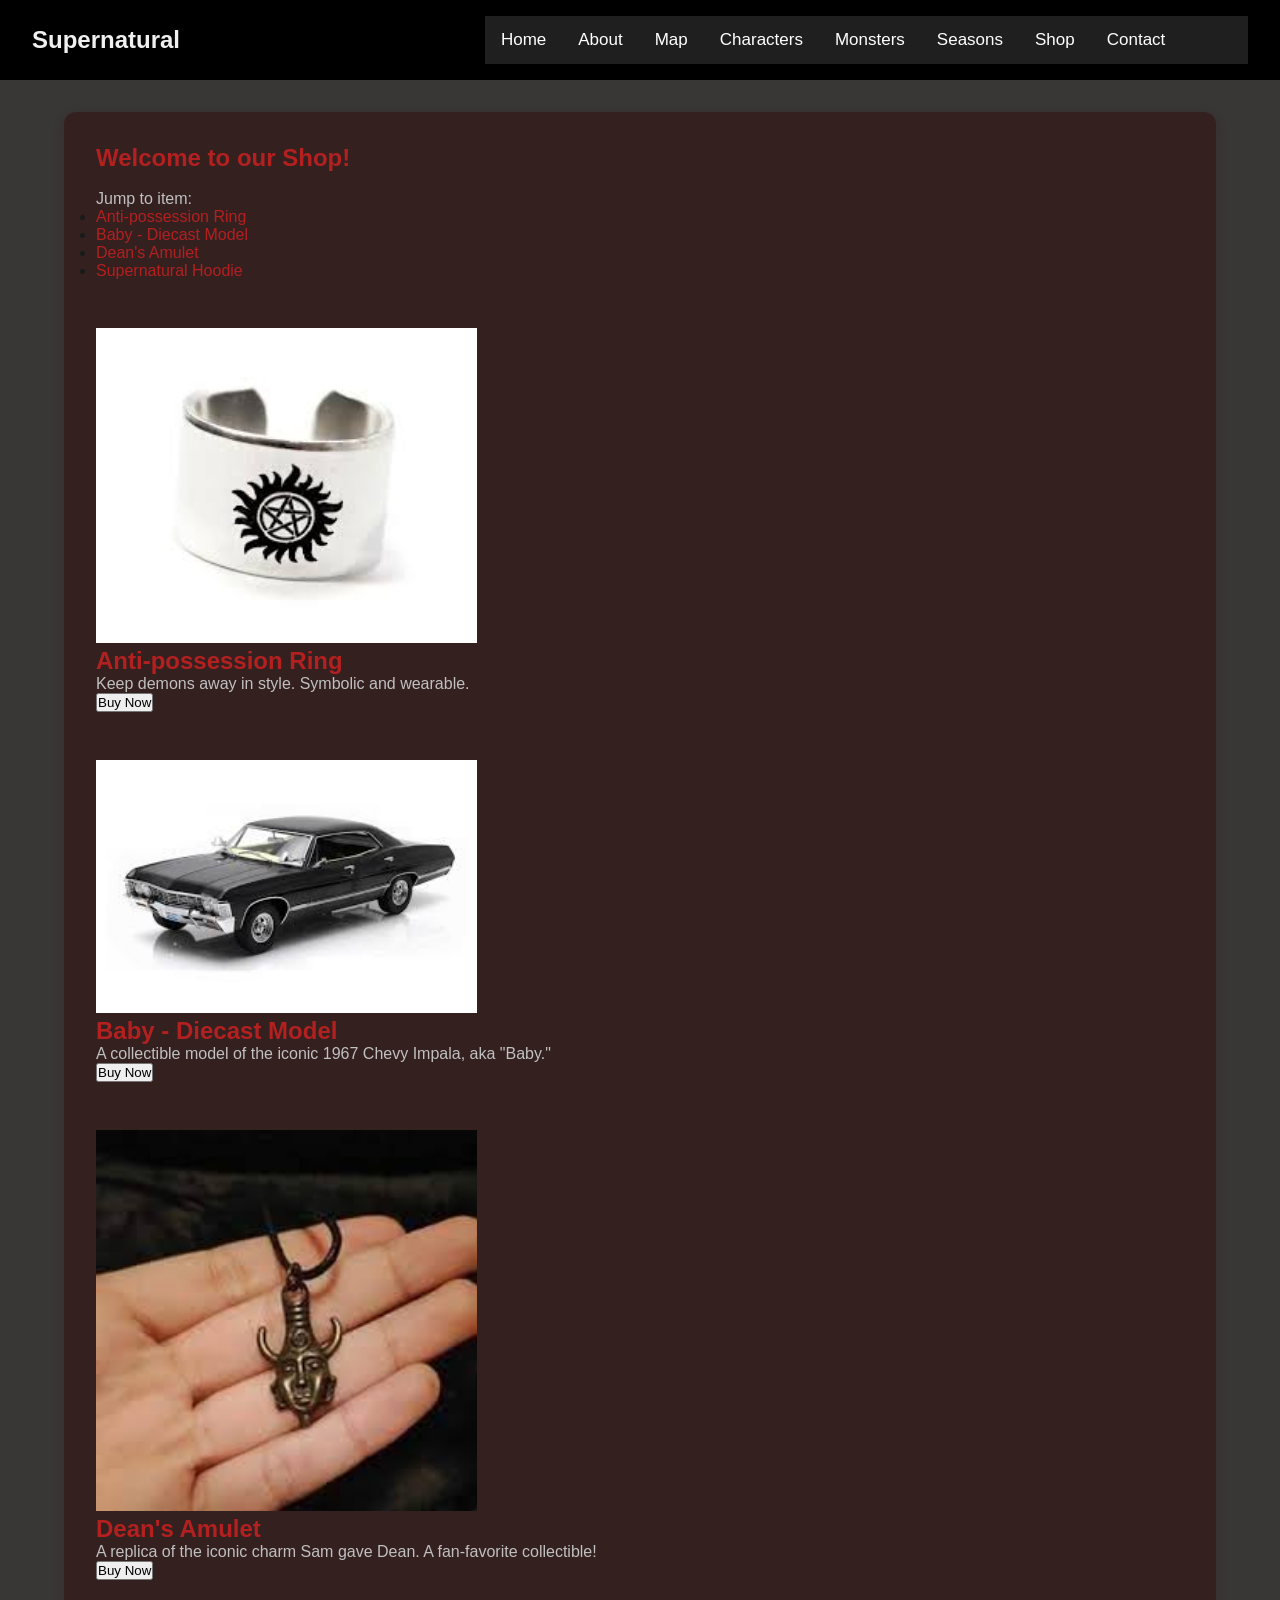
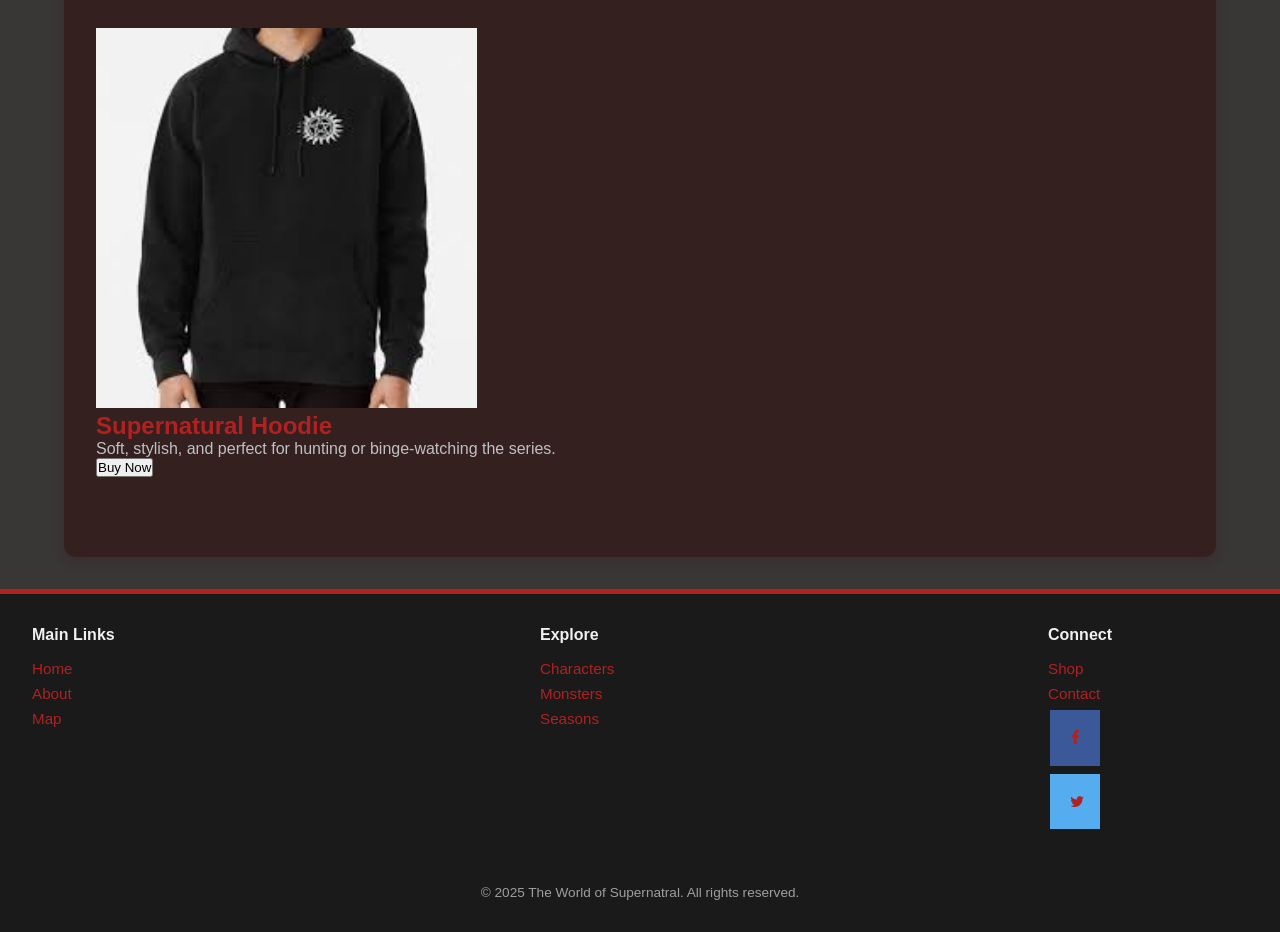
<file: shop.html>
<!DOCTYPE html>
<html lang="en">

<head>
 	<meta charset="utf-8">
    <meta name="viewport" content="width=device-width, initial-scale=1.0">
	<title>Supernatural</title>
     <link rel="stylesheet"  href="css/style.css">
    <link rel = "stylesheet"  href="css/navigation.css">
    <link rel="stylesheet" href="https://cdnjs.cloudflare.com/ajax/libs/font-awesome/4.7.0/css/font-awesome.min.css">

    	
</head>

<body>
    
    <header>
        <div class="logo">Supernatural</div>
    
    
   
    <div class = "topnav" id = "myTopnav">
            <a href= "index.html">Home</a>&nbsp;
            <a href= "about.html">About</a>&nbsp;
            <a href= "map.html">Map</a>&nbsp;
            <a href= "characters.html">Characters</a>&nbsp;
            <a href= "monsters.html">Monsters</a>&nbsp;
            <a href= "seasons.html">Seasons</a>&nbsp;
            <a href= "shop.html">Shop</a>&nbsp;
            <a href= "contact.html">Contact</a>&nbsp;
            <a href="javascript:void(0);" class="icon" onclick="myFunction()">
            <i class="fa fa-bars"></i>
            </a>
    </div>
</header>
    
    
<main>
<!-- Navigation through this page: each link sends straight to a respective item -->
<section class="merch-nav">
    <h1>Welcome to our Shop!</h1>
    <br>
    <p>Jump to item:</p>
    <ul>
      <li><a href="#item1">Anti-possession Ring</a></li>
      <li><a href="#item2">Baby - Diecast Model</a></li>
      <li><a href="#item3">Dean's Amulet</a></li>
      <li><a href="#item4">Supernatural Hoodie</a></li>
    </ul>
</section>

<!-- Each item has a short description, a link embedded in a picture and a small button, both of which will transfer the user to a website where you can purchase the item -->
<section class="merch-item" id="item1">
    <a href="https://www.amazon.co.uk/supernatural-ring/s?k=supernatural+ring">
      <img src="img/ring.jpeg" alt="Anti-possession Ring">
    </a>
    <h2>Anti-possession Ring</h2>
    <p>Keep demons away in style. Symbolic and wearable.</p>
    <a href="https://www.amazon.co.uk/supernatural-ring/s?k=supernatural+ring">
      <button>Buy Now</button>
    </a>
</section>

<section class="merch-item" id="item2">
      <a href="https://www.ubuy.ie/en/product/4K1RPNEO0-1967-chevy-impala-sport-sedan-tuxedo-black-greenlight-19119-1-18-scale-diecast-model-toy-car">
        <img src="img/baby-model.jpeg" alt="Diecast Impala Model">
      </a>
    <h2>Baby - Diecast Model</h2>
    <p>A collectible model of the iconic 1967 Chevy Impala, aka "Baby."</p>
    <a href="https://www.ubuy.ie/en/product/4K1RPNEO0-1967-chevy-impala-sport-sedan-tuxedo-black-greenlight-19119-1-18-scale-diecast-model-toy-car">
      <button>Buy Now</button>
    </a>
</section>

<section class="merch-item" id="item3">
    <a href="https://www.etsy.com/listing/714852254/amulet-dina-samulet-vdohnovlennyj?ls=s&ga_order=most_relevant&ga_search_type=all&ga_view_type=gallery&ga_search_query=dean+amulet&ref=sr_gallery-1-3&sts=1&content_source=b5a5c3b9fbdec465ec3429676908173efd4741c2%253A714852254&organic_search_click=1&logging_key=b5a5c3b9fbdec465ec3429676908173efd4741c2%3A714852254">
      <img src="img/amulet.jpeg" alt="Dean's Amulet">
    </a>
    <h2>Dean's Amulet</h2>
    <p>A replica of the iconic charm Sam gave Dean. A fan-favorite collectible!</p>
    <a href="https://www.etsy.com/listing/714852254/amulet-dina-samulet-vdohnovlennyj?ls=s&ga_order=most_relevant&ga_search_type=all&ga_view_type=gallery&ga_search_query=dean+amulet&ref=sr_gallery-1-3&sts=1&content_source=b5a5c3b9fbdec465ec3429676908173efd4741c2%253A714852254&organic_search_click=1&logging_key=b5a5c3b9fbdec465ec3429676908173efd4741c2%3A714852254">
      <button>Buy Now</button>
    </a>
</section>

<section class="merch-item" id="item4">
    <a href="https://www.temu.com/ul/kuiper/un9.html?subj=goods-un&_bg_fs=1&_p_jump_id=894&_x_vst_scene=adg&goods_id=601099924930717&sku_id=17593925637150&adg_ctx=a-328c98da~c-d4975720~f-58adcc4f&_x_ads_sub_channel=shopping&_p_rfs=1&_x_ns_prz_type=-1&_x_ns_sku_id=17593925637150&_x_ns_gid=601099924930717&mrk_rec=1&_x_ads_channel=google&_x_gmc_account=5065455600&_x_login_type=Google&_x_ads_account=2203484323&_x_ads_set=21638985999&_x_ads_id=167204609752&_x_ads_creative_id=711535336713&_x_ns_source=g&_x_ns_gclid=CjwKCAjwzMi_BhACEiwAX4YZUPzgsV2WR0ORaXbMWbmBNw_Rq5X0ZT2w7KN7r2Xvlvmrwe1RdH7hXRoCHpMQAvD_BwE&_x_ns_placement=&_x_ns_match_type=&_x_ns_ad_position=&_x_ns_product_id=17593925637150&_x_ns_target=&_x_ns_devicemodel=&_x_ns_wbraid=Cj8KCQjwqcO_BhCxARIuAGK1kF9MmpqcstYBPf6G387zwmEdcOdzBfszVnmcxnYvM-5zkzN0m79PDI685BoCbFw&_x_ns_gbraid=0AAAAAo4mICFyDAxjA-zF8wkV9cJdcrI4B&_x_ns_targetid=pla-2345581316534&gad_source=1&gclid=CjwKCAjwzMi_BhACEiwAX4YZUPzgsV2WR0ORaXbMWbmBNw_Rq5X0ZT2w7KN7r2Xvlvmrwe1RdH7hXRoCHpMQAvD_BwE">
      <img src="img/hoodie.jpeg" alt="Supernatural Hoodie">
    </a>
    <h2>Supernatural Hoodie</h2>
    <p>Soft, stylish, and perfect for hunting or binge-watching the series.</p>
    <a href="https://www.temu.com/ul/kuiper/un9.html?subj=goods-un&_bg_fs=1&_p_jump_id=894&_x_vst_scene=adg&goods_id=601099924930717&sku_id=17593925637150&adg_ctx=a-328c98da~c-d4975720~f-58adcc4f&_x_ads_sub_channel=shopping&_p_rfs=1&_x_ns_prz_type=-1&_x_ns_sku_id=17593925637150&_x_ns_gid=601099924930717&mrk_rec=1&_x_ads_channel=google&_x_gmc_account=5065455600&_x_login_type=Google&_x_ads_account=2203484323&_x_ads_set=21638985999&_x_ads_id=167204609752&_x_ads_creative_id=711535336713&_x_ns_source=g&_x_ns_gclid=CjwKCAjwzMi_BhACEiwAX4YZUPzgsV2WR0ORaXbMWbmBNw_Rq5X0ZT2w7KN7r2Xvlvmrwe1RdH7hXRoCHpMQAvD_BwE&_x_ns_placement=&_x_ns_match_type=&_x_ns_ad_position=&_x_ns_product_id=17593925637150&_x_ns_target=&_x_ns_devicemodel=&_x_ns_wbraid=Cj8KCQjwqcO_BhCxARIuAGK1kF9MmpqcstYBPf6G387zwmEdcOdzBfszVnmcxnYvM-5zkzN0m79PDI685BoCbFw&_x_ns_gbraid=0AAAAAo4mICFyDAxjA-zF8wkV9cJdcrI4B&_x_ns_targetid=pla-2345581316534&gad_source=1&gclid=CjwKCAjwzMi_BhACEiwAX4YZUPzgsV2WR0ORaXbMWbmBNw_Rq5X0ZT2w7KN7r2Xvlvmrwe1RdH7hXRoCHpMQAvD_BwE">
      <button>Buy Now</button>
    </a>
</section>





</main>

<footer>
 <div class="footer-column">
      <h4>Main Links</h4>
      <a href="index.html">Home</a>
      <a href="about.html">About</a>
      <a href="map.html">Map</a>
    </div>
    <div class="footer-column">
      <h4>Explore</h4>
      <a href="characters.html">Characters</a>
      <a href="monsters.html">Monsters</a>
      <a href="seasons.html">Seasons</a>
    </div>
    <div class="footer-column">
      <h4>Connect</h4>
      <a href="shop.html">Shop</a>
      <a href="contact.html">Contact</a>
      <a href="https://www.facebook.com/Supernatural/" class="fa fa-facebook"></a>
      <a href="https://x.com/SuperWiki" class="fa fa-twitter"></a>
    </div>
    <p class="copyright">&#169 2025 The World of Supernatral. All rights reserved.</p>
  </footer>
    
    <script>
    function myFunction() {
        var x = document.getElementById("myTopnav");
            if (x.className === "topnav") {
            x.className += " responsive";
        } else {
            x.className = "topnav";
        }
    }
    </script>
    
    
    
</body>
</html>
</file>
<file: css/style.css>
/*Universal selector, gets rid of all the default-browser settings, like uexpected margins or pagging and box model behaviour*/
* {
    margin: 0;
    padding: 0;
    box-sizing: border-box;
  }
 
/* General Body and Setup */
  body {
    background-color: rgb(57, 54, 54);
    color: #1a1a1a;
    font-family: 'Poppins', sans-serif;
  }

/* Header layout and style */
  header {
    background-color: #000000;
    padding: 1rem 2rem;
    display: flex;
    justify-content: space-between;
    align-items: center;
    color: #8B0000;
  }
  
  .logo {
    font-size: 1.5rem;
    font-weight: bold;
  }
  
  /* Navigation links in header */
  nav a {
    color: rgb(117, 111, 111);
    margin-left: 20px;
    text-decoration: none;
    font-size: 1rem;
  }

  nav a:hover {
    color: #ff4c4c; /* Bright Red on hover */
  }
  
  /*Main content of the Page*/
  main {
    background-color: #352020; /* Light, readable main content background */
    padding: 2rem;
    border-radius: 12px;
    margin: 2rem auto;
    width: 90%;
    max-width: 1200px;
    box-shadow: 0 4px 12px rgba(58, 17, 17, 0.2);
    }
  
    section {
        margin-bottom: 3rem;
      }
  
  /* Intro section layout */
  .intro {
    display: flex;
    flex-wrap: wrap;
    align-items: center;
    gap: 2rem;
    margin-bottom: 3rem;
  }
  
  .intro_text {
    flex: 1;
    min-width: 300px;
  }
  
  .intro_text h1 {
    font-size: 2.5rem;
    margin-bottom: 1rem;
  }
  
  .intro_text h3 {
    font-size: 1.2rem;
    line-height: 1.6;
    color:silver; /* Lighter subtitle */
  }
  
  .intro_image img {
    flex: 1;
    width: 100%;
    max-width: 500px;
    border-radius: 12px;
    box-shadow: 0 5px 20px rgba(0,0,0,0.4);
  }
  
  .intro_image img {
    width: 100%;
    border-radius: 10px;
    box-shadow: 0 4px 12px rgba(0,0,0,0.2);
  }
  
  /* Cards Section (Characters, Monsters, Seasons) */
  .cards{
    display: flex;
    gap: 2rem;
    margin-bottom: 3rem;
    flex-wrap: wrap;
  }
  
  .card {
    background-color: grey;
    color: #1a1a1a;
    flex: 1;
    padding: 1.5rem;
    border-radius: 10px;
    min-width: 250px;
    transition: transform 0.3s ease, box-shadow 0.3s ease;
    box-shadow: 0 2px 10px rgba(0,0,0,0.1);
  }

  .card h3, .card h4 {
    margin-bottom: 0.5rem; /* or 10px */
    color: #8B0000;
  }
  
  .card:hover {
    transform: translateY(-5px);
    box-shadow: 0 6px 18px rgba(0,0,0,0.2);
  }

  .card a {
    color: #8B0000;
    font-weight: bold;
    text-decoration: none;
    display: inline-block;
    margin-top: 1rem;
  }

  .card a:hover {
    text-decoration: underline;
    color: #ff4c4c;
  }

  /* Layout for images from different sections */
  .characters img{
    width:25%;
    height:50%;
  }

  .character img {
    width:35%;
    height:50%;

  }

  .merch-item img {
    width: 35%;
    height: 50%;
  }
  
  /* Footer */
  footer {
    background-color: #1a1a1a;
    color: #f3f3f3;
    display: flex;
    flex-wrap: wrap;
    padding: 2rem;
    justify-content: space-between;
    border-top: 5px solid #b22020;

  }
  
  .footer-column {
    min-width: 200px;
    margin-bottom: 1rem;
  }
  
  .footer-column h4 {
    margin-bottom: 1rem;
  }
  
  .footer-column a {
    display: block;
    text-decoration: none;
    color: #b22020;
    margin-bottom: 0.5rem;
    font-size: 0.95rem;
  }

  .footer-column a:hover {
    color: #fff; 
  }
  
  footer p {
    width: 100%;
    text-align: center;
    margin-top: 2rem;
    font-size: 0.85rem;
    opacity: 0.8;
  }





/* Fixing Unintended Style Inheritance */
div:not(.topnav) {
    color: #f0f0f0; /*To match body text */
    font-family: 'Poppins', sans-serif;
    text-indent: 0; /* Removed indent */
  }

/*Social Media buttons*/
.fa {
    padding: 20px;
    font-size: 30px;
    width: 50px;
    text-align: center;
    text-decoration: none;
    margin: 5px 2px;
  }
  
  .fa:hover {
      opacity: 0.7;
  }
  
  .fa-facebook {
    background: #3B5998;
    color: white;
  }

  .fa-twitter {
    background: #55ACEE;
    color: white;
  }

  /* Headings */
  h1, h2, h3 {
    color: #b22020;
  }
  
  /* Paragraph text */
  p {
    color: silver;
  }

  /* Regular images */
  img {
    width: 50%;
    height: 25%;
  }

  /* Layout for links, hovered, active, and visited */
  a {
    text-decoration: none;
    color: #b22020;
  }

  a:hover {
    color: #555 !important;
    /* text-shadow: none !important; */
  }
  
  a:active{
    color: gold !important;
  }

  a:visited {
    color:white;
    /* text-shadow: 1px 1px white; */
  }

  /* Navigation lists */
nav ul {
    padding: 0;
    margin: 0;

}

nav li{
    color: silver;
}

/* Navigation links */
nav a {
    text-decoration: none;
    color: silver;
  }

  nav a:hover {
    text-decoration: underline;
    color:darkred;
  }

  nav a:active{
    color: gold;
  }

  /* Indent the nested <ol> under Characters */
  nav li > ol {
    margin-left: 20px; /* or padding-left */
    list-style-type: decimal; /* keep the numbers */
  }
</file>
<file: css/navigation.css>
/* Navigation Bar Styling */
.topnav {
    background-color: #1f1f1f; /* Dark background for nav bar */
    overflow: hidden; /* Prevent content from overflowing */
}

/* Style for navigation links */
.topnav a {
    float: left; /* Align links horizontally */
    display: block;
    color: #ffffff; /* White text */
    text-align: center;
    padding: 14px 16px;
    text-decoration: none;
    font-size: 17px;
}

/* Hover effect for nav links */
.topnav a:hover {
    background-color: #c0392b; /* Blood Red background*/
    color: #ffffff; /* White text*/
}

/* Active link styling */
.topnav a.active {
    background-color: #e74c3c; /* Bright Red for active page*/
    color: #ffffff; /* White */
}

/* Menu icon (hamburger) hidden on desktop */
.topnav .icon {
    display: none;
} 

/* Mobile navigation: hide all but the first link, show icon */
@media screen and (max-width: 600px) {
    .topnav a:not(:first-child) {
        display: none;
    }

    .topnav a.icon {
        float: right;
        display: block; /* Show icon on small screens */
    }
    }

  /* Responsive menu: stack links vertically and position icon */
    @media screen and (max-width: 600px) {
    .topnav.responsive {
        position: relative;
    }
    
    .topnav.responsive a.icon {
        position: absolute;
        right: 0;
        top: 0;
    }
    .topnav.responsive a {
        float: none;
        display: block;  /* Stack links */
        text-align: left; /* Align text to the left */
    }
}
</file>
